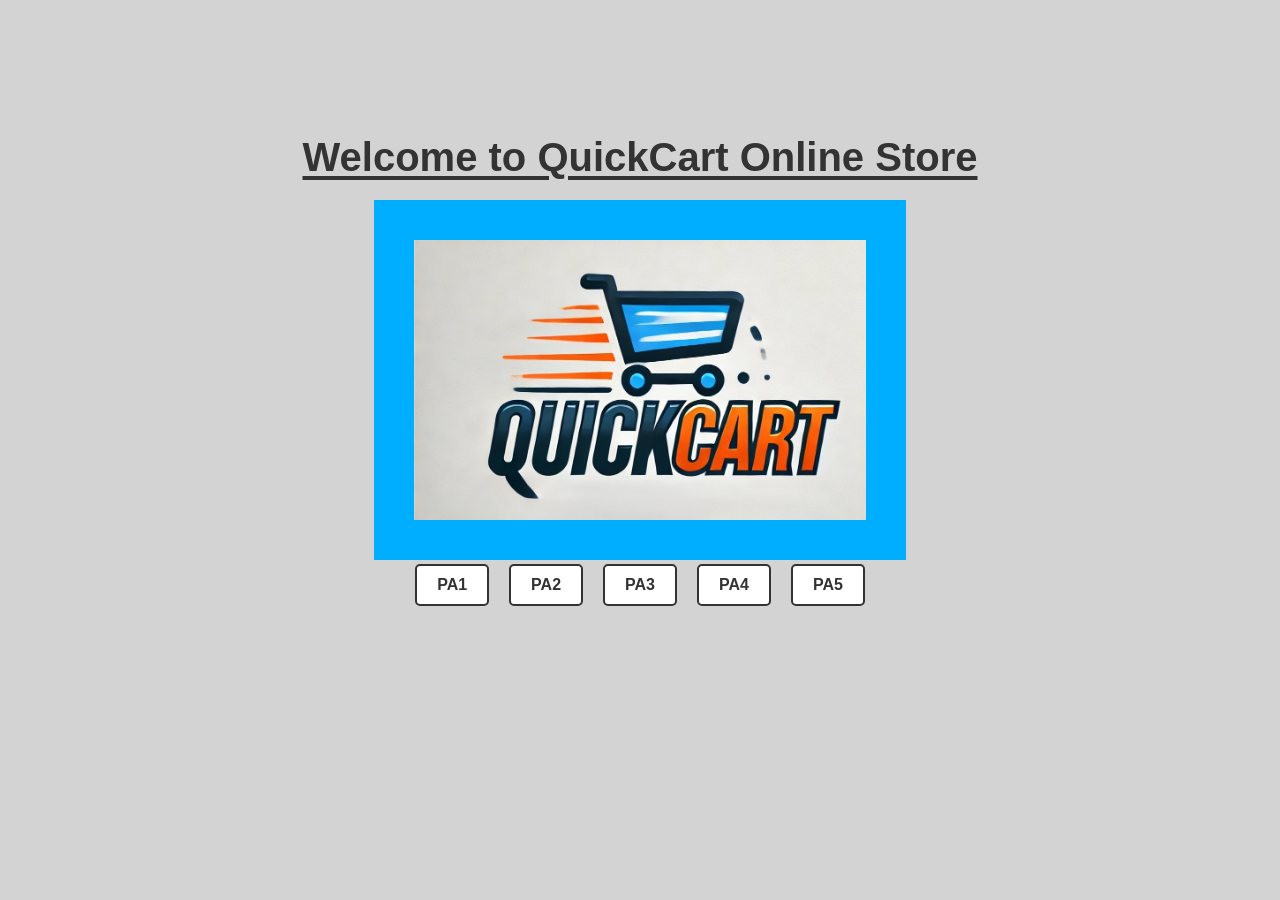
<file: index.html>
<!--Gift Mohuba 23545527-->
<!DOCTYPE html>
<html lang="en">
    <head>
        <meta charset="UTF-8">
        <meta name="viewport" content="width=device-width, initial-scale=1.0">
        <title>E-commerce website</title>
        <!-- Link for the css will be added here -->
         <style>
            body {
                background-color: lightgray;
                font-family: Arial, sans-serif;
                align-items: center;
                text-align: center;
            }
            .OutBox {
                padding-top: 100px;
                text-align: center;
            }
            h1 {
                margin-bottom: 20px;
                color: #333;
                font-weight: bold;
                font-size: 40px;
                text-decoration: underline;
                text-underline-offset: 5px;
            }
            .buttons {
                display: flex;
                justify-content: center;
                gap: 20px;
           }
           .button {
                display: inline-block;
                padding: 10px 20px;
                border: 2px solid #333;
                text-decoration: none;
                color: #333;
                font-weight: bold;
                border-radius: 5px;
                background-color: white;
                transition: background-color 0.3s ease, color 0.3s ease;
            }
            .button:hover {
                background-color: #333;
                color: white;
            }
            .logo {
                height: 280px;
                border-color: rgb(0, 174, 255);
                border-width: 40px;
                border-style: solid;
            }
         </style>
    </head>
    <body>
        <div class="OutBox">
            <h1>Welcome to QuickCart Online Store</h1>
            <!-- Logo will be added here -->
             <img class="logo" src="COS_216/PA1/img/logo.jpg" alt="logo">
             <div class="buttons"> 
                <a href="COS_216/PA1/index.html" class="button">PA1</a>
                <a href="COS_216/PA2/produsts.html" class="button">PA2</a>
                <a href="COS_216/PA3/products.php" class="button">PA3</a>
                <a href="COS_216/PA4/products.php" class="button">PA4</a>
                <a href="under_construction.html" class="button">PA5</a>
             </div>  
        </div>
    </body>
</html>
</file>
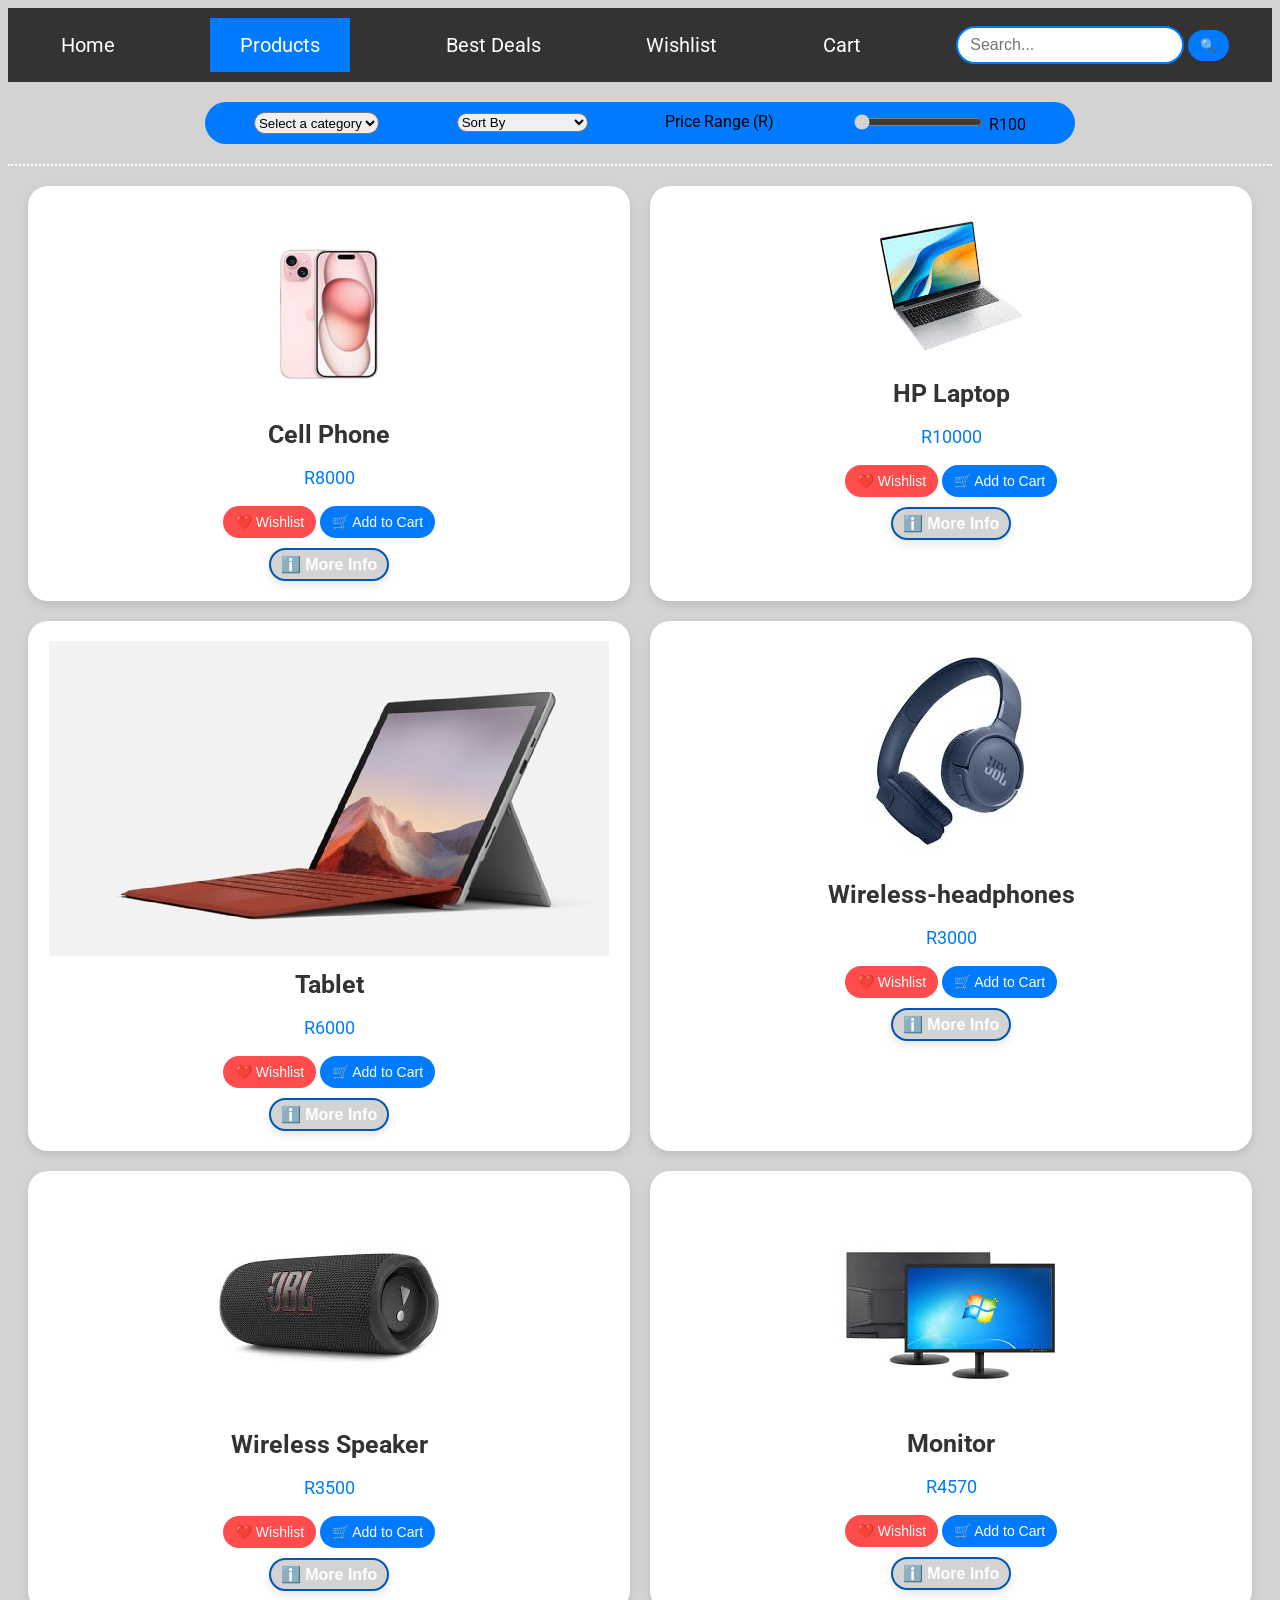
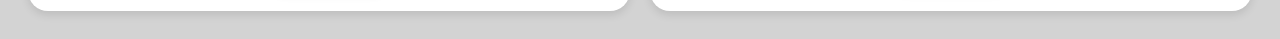
<file: COS_216/PA1/index.html>
<!-- Gift Mohuba 23545527-->
<!DOCTYPE html>
<html lang="en">
    <head>
        <meta charset="UTF-8">
        <meta name="viewport" content="width=device-width, initial-scale1">
        <title>Products</title>
        <link rel="stylesheet" type="text/css" href="../PA1/css/main.css">
        <link rel="stylesheet" type="text/css" href="../PA1/css/products.css">
    </head>
    <body>

        <div class="top_box">
            <a href="../../index.html">Home</a>
            <a href="index.html" class="active" >Products</a>
            <a href="deals.html" >Best Deals</a>
            <a href="wishlist.html" >Wishlist</a>
            <a href="cart.html" >Cart</a>

            <div class="search">
              <form action="/action_page.php">
                <input type="text" placeholder="Search..." name="search">
                <button type="submit" disabled>
                    🔍
                </button>
              </form>
            </div>

        </div>

        <div class="filters">
         
            <div class="filter-group">
              <select id="category" class="filter-select">
                <option value="">Select a category</option>
                <option value="electronics">Electronics</option>
                <option value="clothing">Clothing</option>
                <option value="home">Home & Living</option>
              </select>

              <div class="sort-group">
                <select id="sort-options" name="sort" class="sort-select">
                    <option value="">Sort By</option>
                    <option value="newest">Newest Arrivals</option>
                    <option value="price-asc">Price: Low to High</option>
                    <option value="price-desc">Price: High to Low</option>
                </select>
              </div>

              <label class="filter-label">Price Range (R)</label>
              <div >
                  <input type="range" min="100" max="200000" value="100" name="price" class="filter-range" id="price-slider">
                  <span id="price-tooltip" class="price-tooltip">R100</span>
              </div>

            </div>

        </div>

        <div class="products">

          <div class="product-holder">
            <img class="product-image" src="./img/phone.jpg" alt="Product 1">
            <h3>Cell Phone</h3>
            <p>R8000</p>
            <div class="product-actions">
              <button class="wishlist-btn">❤️ Wishlist</button>
              <button class="cart-btn">🛒 Add to Cart</button>
            </div>
            <button class="info-btn" onclick="location.href='view.html'">ℹ️ More Info</button>
          </div>

          <div class="product-holder">
            <img src="./img/hpLaptop.jpeg" alt="Product 2">
            <h3>HP Laptop</h3>
            <p>R10000</p>
            <div class="product-actions">
              <button class="wishlist-btn">❤️ Wishlist</button>
              <button class="cart-btn">🛒 Add to Cart</button>
            </div>
            <button class="info-btn" onclick="location.href='view.html'">ℹ️ More Info</button>
          </div>
          
          <div class="product-holder">
            <img src="./img/tabblet1.jpg" alt="Product 3">
            <h3>Tablet</h3>
            <p>R6000</p>
            <div class="product-actions">
              <button class="wishlist-btn">❤️ Wishlist</button>
              <button class="cart-btn">🛒 Add to Cart</button>
            </div>
            <button class="info-btn" onclick="location.href='view.html'">ℹ️ More Info</button>
          </div>

          <div class="product-holder">
            <img src="./img/Wireless-headphones.jpeg" alt="Product 4">
            <h3>Wireless-headphones</h3>
            <p>R3000</p>
            <div class="product-actions">
              <button class="wishlist-btn">❤️ Wishlist</button>
              <button class="cart-btn">🛒 Add to Cart</button>
            </div>
            <button class="info-btn" onclick="location.href='view.html'">ℹ️ More Info</button>
          </div>

          <div class="product-holder">
            <img src="./img/speaker.jpeg" alt="Product 1">
            <h3>Wireless Speaker</h3>
            <p>R3500</p>
            <div class="product-actions">
              <button class="wishlist-btn">❤️ Wishlist</button>
              <button class="cart-btn">🛒 Add to Cart</button>
            </div>
            <button class="info-btn" onclick="location.href='view.html'">ℹ️ More Info</button>
          </div>

          <div class="product-holder">
            <img src="./img/monitor.jpeg" alt="Product 1">
            <h3>Monitor</h3>
            <p>R4570</p>
            <div class="product-actions">
              <button class="wishlist-btn">❤️ Wishlist</button>
              <button class="cart-btn">🛒 Add to Cart</button>
            </div>
            <button class="info-btn" onclick="location.href='view.html'">ℹ️ More Info</button>
          </div>

        </div>
    </body>
</html>
</file>
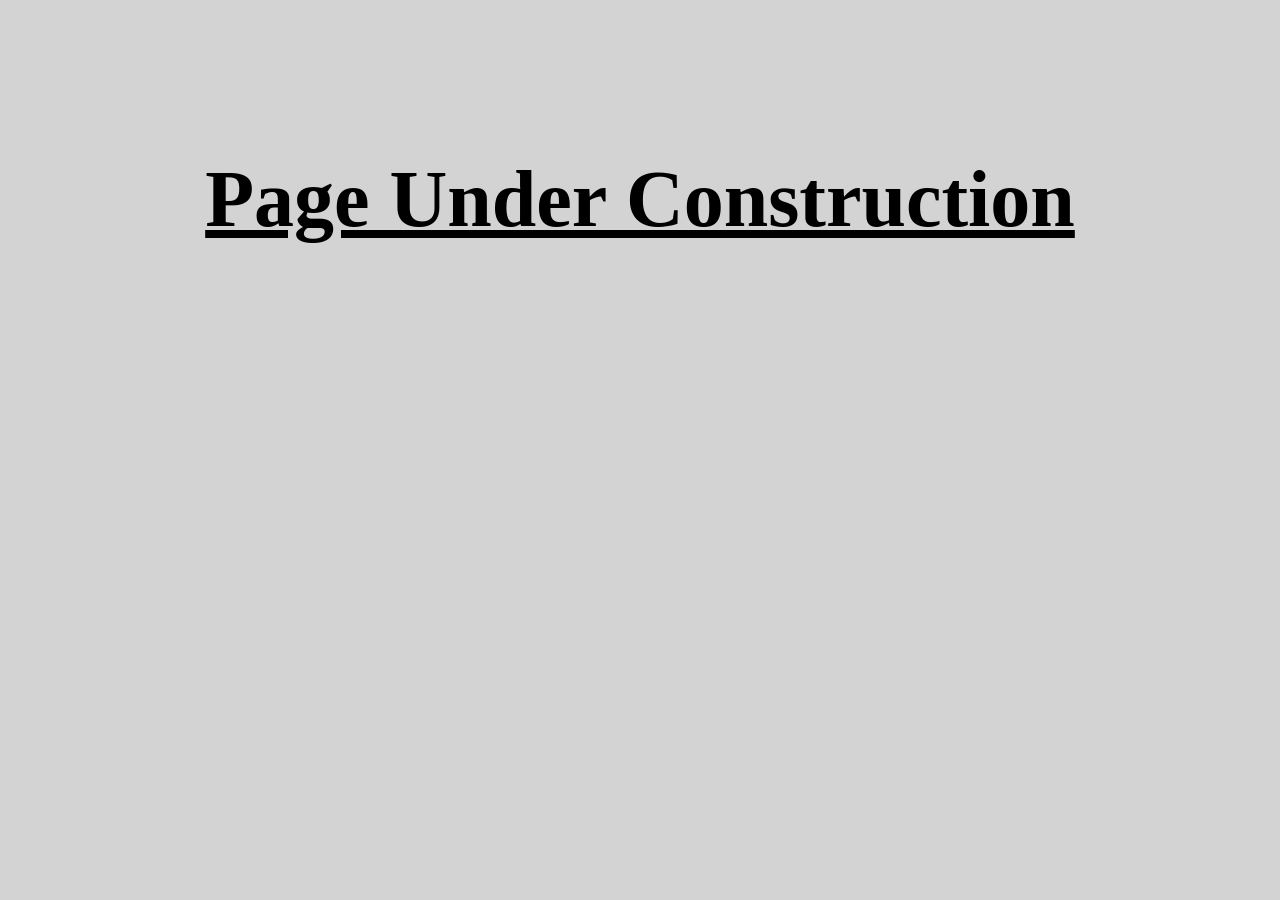
<file: under_construction.html>
<!-- Gift Mohuba 23545527-->
<!DOCTYPE html>
<html lang="en">
    <head>
        <meta charset="UTF-8">
        <meta name="viewport" content="width=device-width, initial-scale1">
        <title>under_construction</title>
        <style>
            body {
                background-color: lightgray;
            }
            .word {
                font-size: 80px;
                position: relative;
                text-align: center;
                padding-top: 100px;
                padding-bottom: 100px;
                text-decoration: underline;
            }
        </style>
    </head>
    <body>
        <h1 class="word">Page Under Construction</h1>
    </body>
</html>
</file>
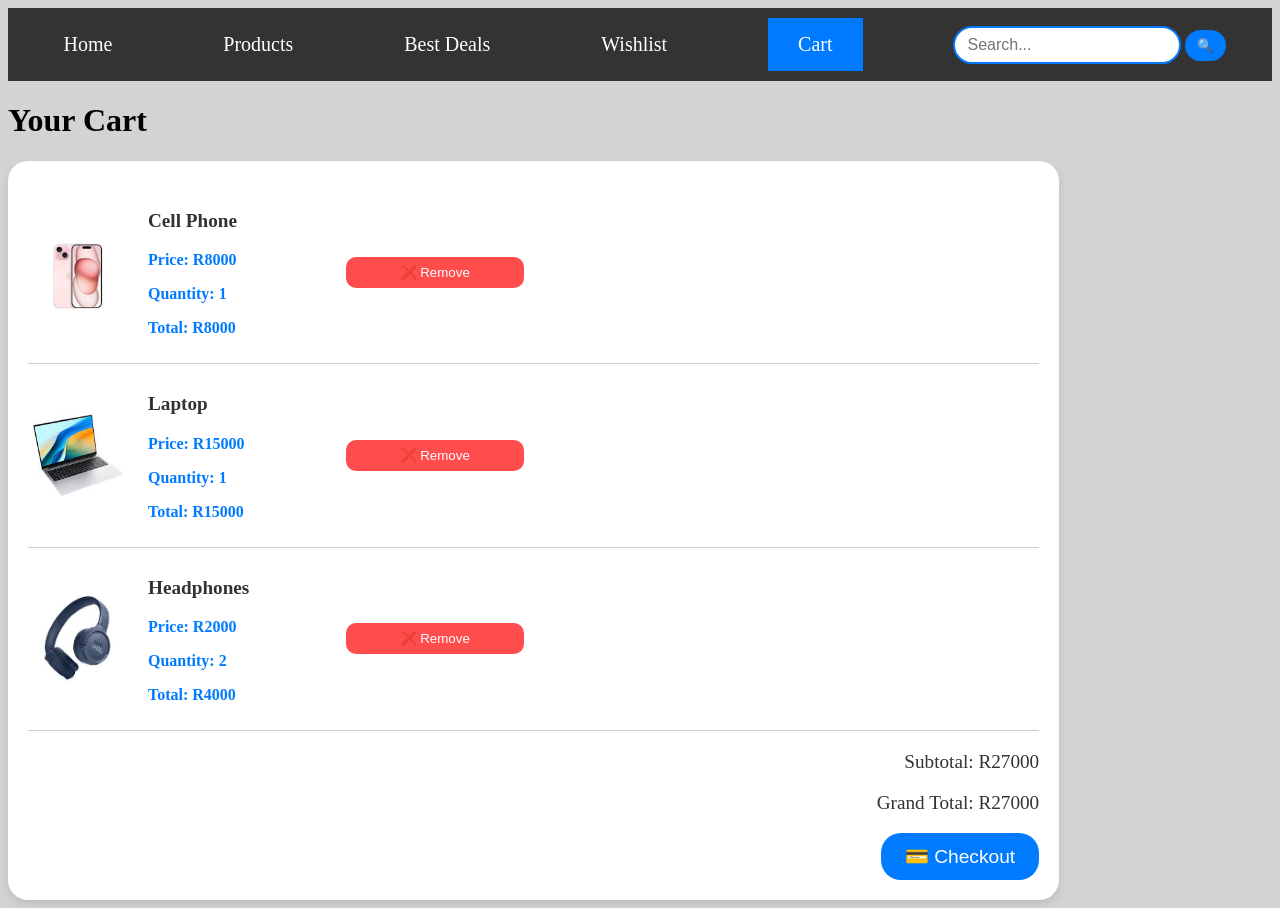
<file: COS_216/PA1/cart.html>
<!--Gift Mohuba 23545527-->
<!DOCTYPE html>
<html lang="en">
    <head>
        <meta charset="UTF-8">
        <meta name="viewport" content="width=device-width, initial-scale1.0">
        <title>Cart</title>
        <link rel="stylesheet" type="text/css" href="../PA1/css/main.css">
        <link rel="stylesheet" type="text/css" href="../PA1/css/cart.css">

    </head>

    <body>

        <div class="top_box">
            <a href="../../index.html">Home</a>
            <a href="index.html" >Products</a>
            <a href="deals.html" >Best Deals</a>
            <a href="wishlist.html" >Wishlist</a>
            <a href="cart.html" class="active" >Cart</a>

            <div class="search">
              <form action="/action_page.php">
                <input type="text" placeholder="Search..." name="search">
                <button type="submit" disabled>
                    🔍
                </button>
              </form>
            </div>

        </div>

        <h1>Your Cart</h1>
        
    <div class="cart-container">
        
        <div class="cart-item">
            <img src="./img/phone.jpg" alt="Phone">
            <div class="item-info">
                <h3>Cell Phone</h3>
                <p>Price: R8000</p>
                <p>Quantity: 1</p>
                <p>Total: R8000</p>
            </div>
            <button class="remove-btn">❌ Remove</button>
        </div>

        <div class="cart-item">
            <img src="./img/hpLaptop.jpeg" alt="Laptop">
            <div class="item-info">
                <h3>Laptop</h3>
                <p>Price: R15000</p>
                <p>Quantity: 1</p>
                <p>Total: R15000</p>
            </div>
            <button class="remove-btn">❌ Remove</button>
        </div>

        <div class="cart-item">
            <img src="./img/Wireless-headphones.jpeg" alt="Headphones">
            <div class="item-info">
                <h3>Headphones</h3>
                <p>Price: R2000</p>
                <p>Quantity: 2</p>
                <p>Total: R4000</p>
            </div>
            <button class="remove-btn">❌ Remove</button>
        </div>
        <div class="cart-summary">
            <p>Subtotal: R27000</p>
            <p>Grand Total: R27000</p>
            <button class="checkout-btn">💳 Checkout</button>
        </div>
    </div>
    
    </body>
</html>
</file>
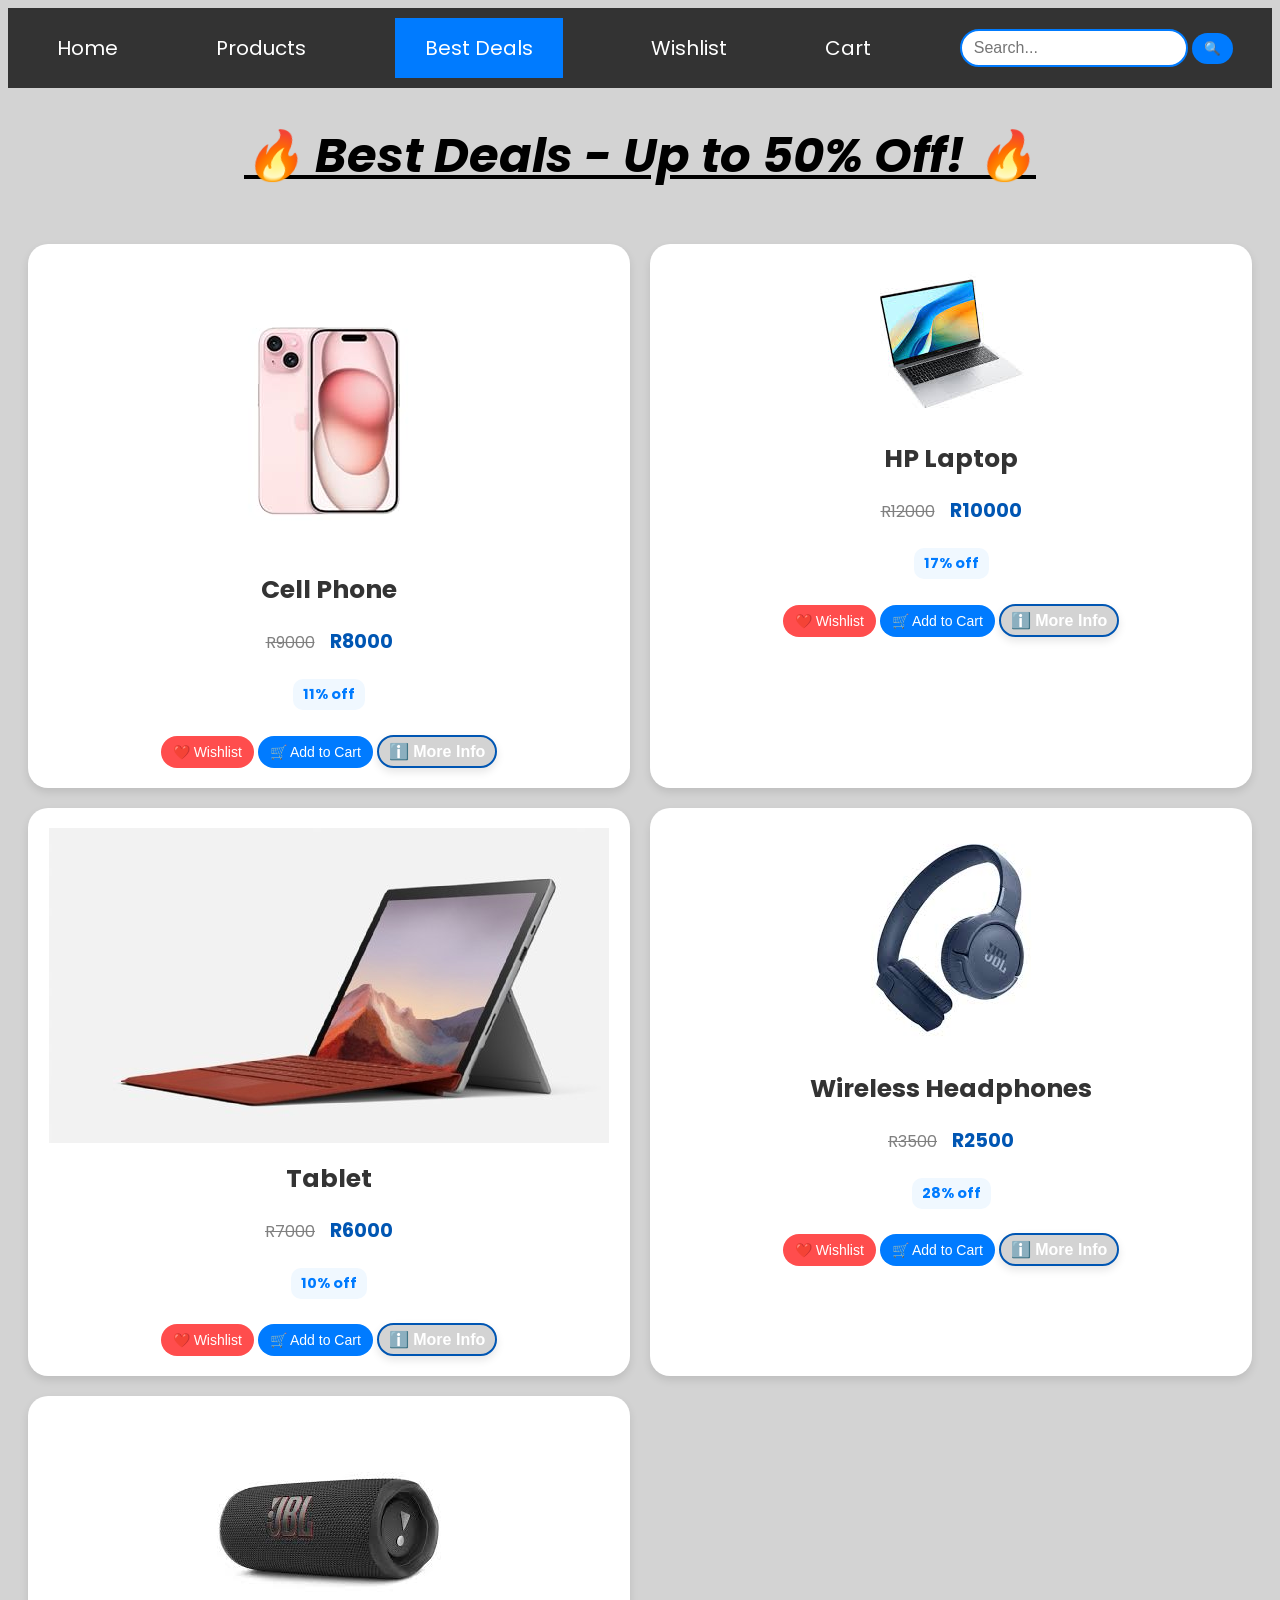
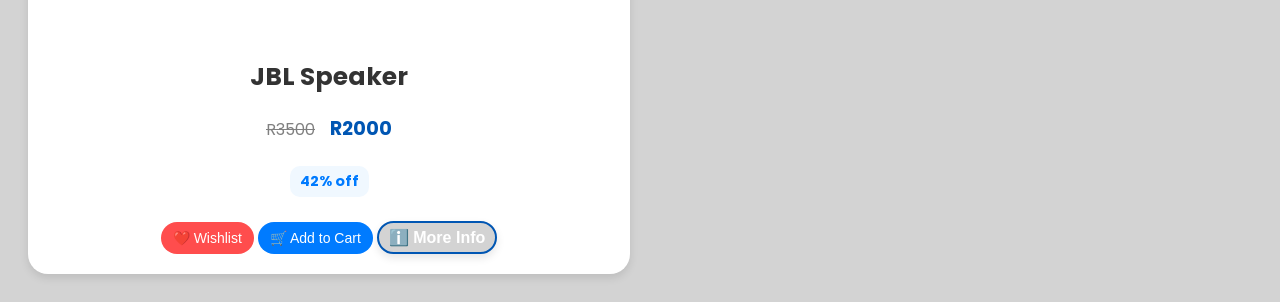
<file: COS_216/PA1/deals.html>
<!--Gift Mohuba 23545527-->
<!DOCTYPE html>
<html lang="en">
    <head>
        <meta charset="UTF-8">
        <meta name="viewport" content="width=device-width, initial-scale1.0">
        <title>deals</title>
        <link rel="stylesheet" type="text/css" href="../PA1/css/main.css">
        <link rel="stylesheet" type="text/css" href="../PA1/css/deals.css">

    </head>

    <body>

        <div class="top_box">
            <a href="../../index.html">Home</a>
            <a href="index.html" >Products</a>
            <a href="deals.html" class="active">Best Deals</a>
            <a href="wishlist.html" >Wishlist</a>
            <a href="cart.html" >Cart</a>

            <div class="search">
              <form action="/action_page.php">
                <input type="text" placeholder="Search..." name="search">
                <button type="submit" disabled>
                    🔍
                </button>
              </form>
            </div>

        </div>

        <div class="banner">
            <h1>🔥 Best Deals - Up to 50% Off! 🔥</h1>
        </div>

        <div class="products">
            <div class="product-holder">
                <img src="./img/phone.jpg" alt="Phone">
                <h3>Cell Phone</h3>
                <p><span class="initial-price">R9000</span> <span class="final-price">R8000</span></p>
                <p class="discount">11% off</p>
                <div class="product-actions">
                    <button class="wishlist-btn">❤️ Wishlist</button>
                    <button class="cart-btn">🛒 Add to Cart</button>
                    <button class="info-btn" onclick="location.href='view.html'">ℹ️ More Info</button>
                </div>
            </div>

            <div class="product-holder">
                <img src="./img/hpLaptop.jpeg" alt="HP Laptop">
                <h3>HP Laptop</h3>
                <p><span class="initial-price">R12000</span> <span class="final-price">R10000</span></p>
                <p class="discount">17% off</p>
                <div class="product-actions">
                    <button class="wishlist-btn">❤️ Wishlist</button>
                    <button class="cart-btn">🛒 Add to Cart</button>
                    <button class="info-btn" onclick="location.href='view.html'">ℹ️ More Info</button>
                </div>
            </div>
    
            <div class="product-holder">
                <img src="./img/tabblet1.jpg" alt="Tablet">
                <h3>Tablet</h3>
                <p><span class="initial-price">R7000</span> <span class="final-price">R6000</span></p>
                <p class="discount">10% off</p>
                <div class="product-actions">
                    <button class="wishlist-btn">❤️ Wishlist</button>
                    <button class="cart-btn">🛒 Add to Cart</button>
                    <button class="info-btn" onclick="location.href='view.html'">ℹ️ More Info</button>
                </div>
            </div>
    
            <div class="product-holder">
                <img src="./img/Wireless-headphones.jpeg" alt="Wireless Headphones">
                <h3>Wireless Headphones</h3>
                <p><span class="initial-price">R3500</span> <span class="final-price">R2500</span></p>
                <p class="discount">28% off</p>
                <div class="product-actions">
                    <button class="wishlist-btn">❤️ Wishlist</button>
                    <button class="cart-btn">🛒 Add to Cart</button>
                    <button class="info-btn" onclick="location.href='view.html'">ℹ️ More Info</button>
                </div>
            </div>
    
            <div class="product-holder">
                <img src="./img/speaker.jpeg" alt="Wireless Speaker">
                <h3>JBL Speaker</h3>
                <p><span class="initial-price">R3500</span> <span class="final-price">R2000</span></p>
                <p class="discount">42% off</p>
                <div class="product-actions">
                    <button class="wishlist-btn">❤️ Wishlist</button>
                    <button class="cart-btn">🛒 Add to Cart</button>
                    <button class="info-btn" onclick="location.href='view.html'">ℹ️ More Info</button>
                </div>
            </div>

        </div>

    </body>
</html>
</file>
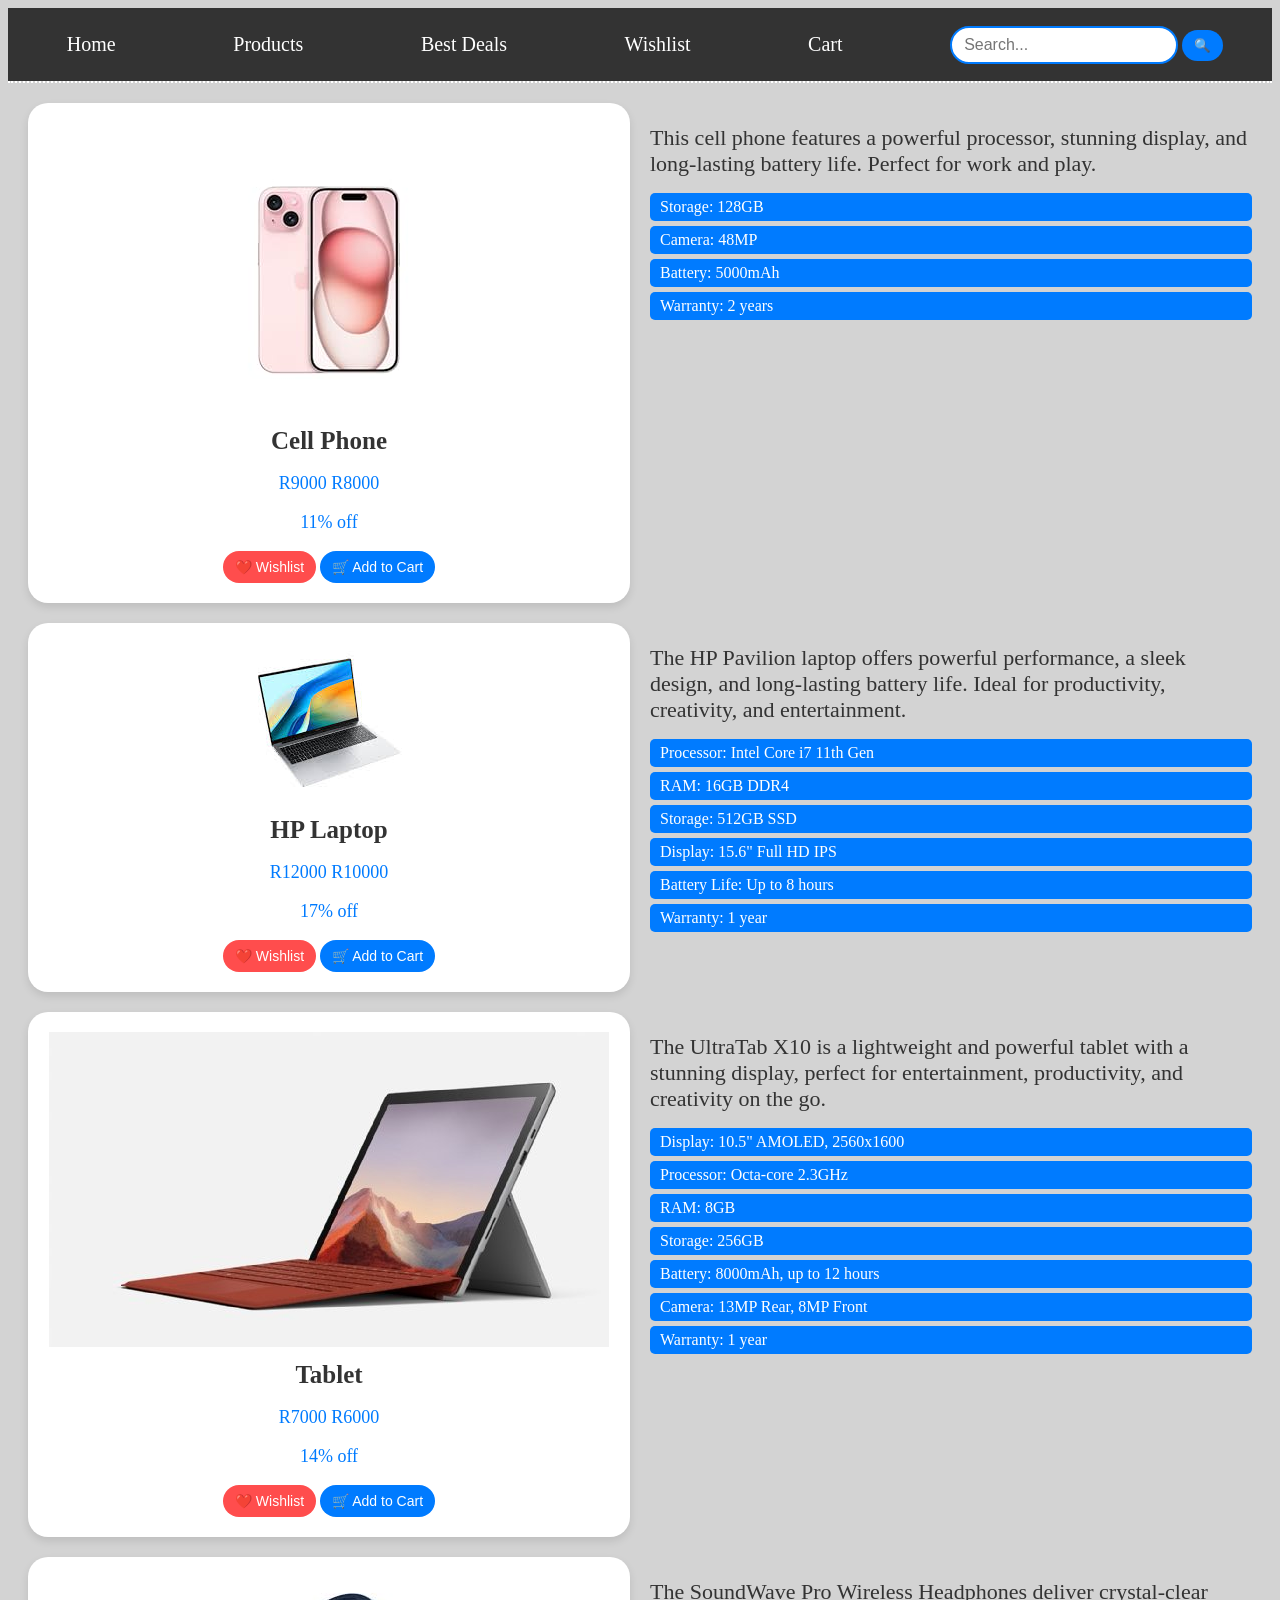
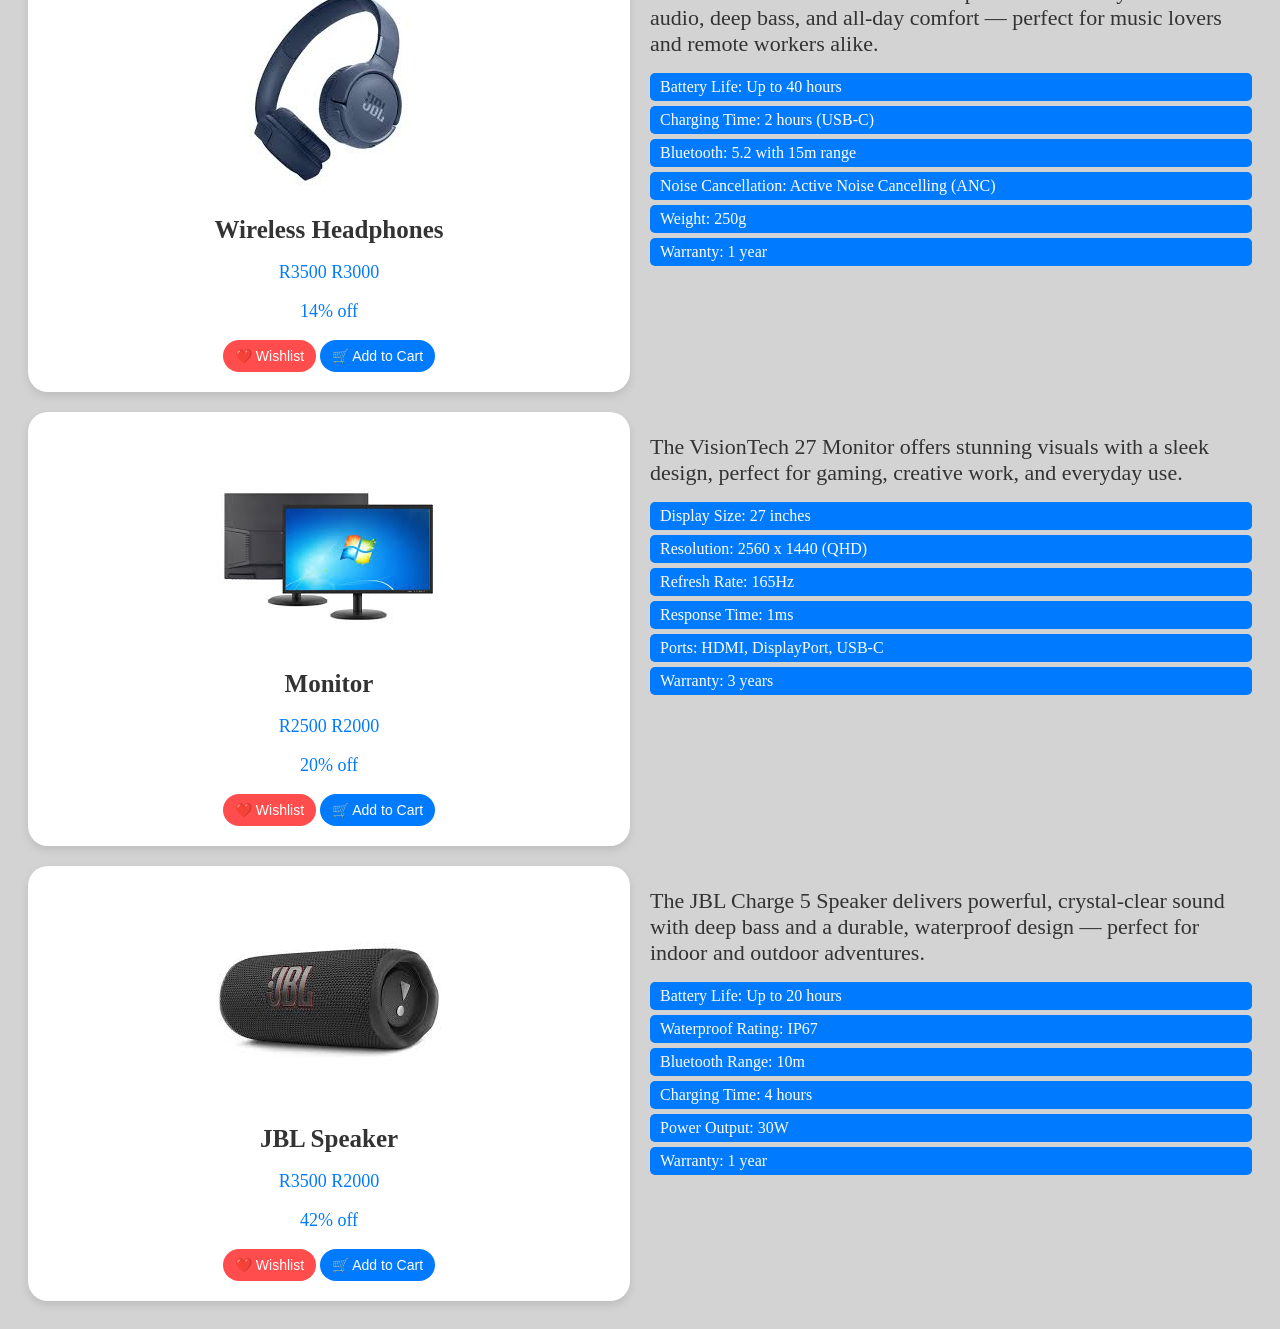
<file: COS_216/PA1/view.html>
<!DOCTYPE html>
<html lang="en">
    <head>
        <meta charset="UTF-8">
        <meta name="viewport" content="width=device-width, initial-scale1.0">
        <title>View</title>
        <link rel="stylesheet" type="text/css" href="../PA1/css/main.css">
        <link rel="stylesheet" type="text/css" href="../PA1/css/view.css">

    </head>

    <body>

        <div class="top_box">
            <a href="../../index.html">Home</a>
            <a href="index.html" >Products</a>
            <a href="deals.html" >Best Deals</a>
            <a href="wishlist.html" >Wishlist</a>
            <a href="cart.html" >Cart</a>

            <div class="search">
              <form action="/action_page.php">
                <input type="text" placeholder="Search..." name="search">
                <button type="submit" disabled>
                    🔍
                </button>
              </form>
            </div>

        </div>

        <div class="products">
            <div class="product-holder">
                <img src="./img/phone.jpg" alt="Phone">
                <h3>Cell Phone</h3>
                <p><span class="initial-price">R9000</span> <span class="final-price">R8000</span></p>
                <p class="discount">11% off</p>
                <div class="product-actions">
                    <button class="wishlist-btn">❤️ Wishlist</button>
                    <button class="cart-btn">🛒 Add to Cart</button>
                </div>
                
            </div>

            <div class="product-info">
                <p class="description">This cell phone features a powerful processor, stunning display, and long-lasting battery life. Perfect for work and play.</p>
                <ul class="extra-details">
                    <li>Storage: 128GB</li>
                    <li>Camera: 48MP</li>
                    <li>Battery: 5000mAh</li>
                    <li>Warranty: 2 years</li>
                </ul>
            </div>

            <div class="product-holder">
                <img src="./img/hpLaptop.jpeg" alt="HP Laptop">
                <h3>HP Laptop</h3>
                <p><span class="initial-price">R12000</span> <span class="final-price">R10000</span></p>
                <p class="discount">17% off</p>
                <div class="product-actions">
                    <button class="wishlist-btn">❤️ Wishlist</button>
                    <button class="cart-btn">🛒 Add to Cart</button>
                </div>
            </div>

            <div class="product-info">
                <p class="description">The HP Pavilion laptop offers powerful performance, a sleek design, and long-lasting battery life. Ideal for productivity, creativity, and entertainment.</p>
                <ul class="extra-details">
                    <li>Processor: Intel Core i7 11th Gen</li>
                    <li>RAM: 16GB DDR4</li>
                    <li>Storage: 512GB SSD</li>
                    <li>Display: 15.6" Full HD IPS</li>
                    <li>Battery Life: Up to 8 hours</li>
                    <li>Warranty: 1 year</li>
                </ul>
            </div>
            
    
            <div class="product-holder">
                <img src="./img/tabblet1.jpg" alt="Tablet">
                <h3>Tablet</h3>
                <p><span class="initial-price">R7000</span> <span class="final-price">R6000</span></p>
                <p class="discount">14% off</p>
                <div class="product-actions">
                    <button class="wishlist-btn">❤️ Wishlist</button>
                    <button class="cart-btn">🛒 Add to Cart</button>
                </div>
            </div>

            <div class="product-info">
                <p class="description">The UltraTab X10 is a lightweight and powerful tablet with a stunning display, perfect for entertainment, productivity, and creativity on the go.</p>
                <ul class="extra-details">
                    <li>Display: 10.5" AMOLED, 2560x1600</li>
                    <li>Processor: Octa-core 2.3GHz</li>
                    <li>RAM: 8GB</li>
                    <li>Storage: 256GB</li>
                    <li>Battery: 8000mAh, up to 12 hours</li>
                    <li>Camera: 13MP Rear, 8MP Front</li>
                    <li>Warranty: 1 year</li>
                </ul>
            </div>
            
    
            <div class="product-holder">
                <img src="./img/Wireless-headphones.jpeg" alt="Wireless Headphones">
                <h3>Wireless Headphones</h3>
                <p><span class="initial-price">R3500</span> <span class="final-price">R3000</span></p>
                <p class="discount">14% off</p>
                <div class="product-actions">
                    <button class="wishlist-btn">❤️ Wishlist</button>
                    <button class="cart-btn">🛒 Add to Cart</button>
                </div>
            </div>

            <div class="product-info">
                <p class="description">The SoundWave Pro Wireless Headphones deliver crystal-clear audio, deep bass, and all-day comfort — perfect for music lovers and remote workers alike.</p>
                <ul class="extra-details">
                    <li>Battery Life: Up to 40 hours</li>
                    <li>Charging Time: 2 hours (USB-C)</li>
                    <li>Bluetooth: 5.2 with 15m range</li>
                    <li>Noise Cancellation: Active Noise Cancelling (ANC)</li>
                    <li>Weight: 250g</li>
                    <li>Warranty: 1 year</li>
                </ul>
            </div>
            
            <div class="product-holder">
                <img src="./img/monitor.jpeg" alt="Monitor">
                <h3>Monitor</h3>
                <p><span class="initial-price">R2500</span> <span class="final-price">R2000</span></p>
                <p class="discount">20% off</p>
                <div class="product-actions">
                    <button class="wishlist-btn">❤️ Wishlist</button>
                    <button class="cart-btn">🛒 Add to Cart</button>
                </div>
            </div>

            <div class="product-info">
                <p class="description">The VisionTech 27 Monitor offers stunning visuals with a sleek design, perfect for gaming, creative work, and everyday use.</p>
                <ul class="extra-details">
                    <li>Display Size: 27 inches</li>
                    <li>Resolution: 2560 x 1440 (QHD)</li>
                    <li>Refresh Rate: 165Hz</li>
                    <li>Response Time: 1ms</li>
                    <li>Ports: HDMI, DisplayPort, USB-C</li>
                    <li>Warranty: 3 years</li>
                </ul>
            </div>            

            <div class="product-holder">
                <img src="./img/speaker.jpeg" alt="JBL Speaker">
                <h3>JBL Speaker</h3>
                <p><span class="initial-price">R3500</span> <span class="final-price">R2000</span></p>
                <p class="discount">42% off</p>
                <div class="product-actions">
                    <button class="wishlist-btn">❤️ Wishlist</button>
                    <button class="cart-btn">🛒 Add to Cart</button>
                </div>
            </div>

            <div class="product-info">
                <p class="description">The JBL Charge 5 Speaker delivers powerful, crystal-clear sound with deep bass and a durable, waterproof design — perfect for indoor and outdoor adventures.</p>
                <ul class="extra-details">
                    <li>Battery Life: Up to 20 hours</li>
                    <li>Waterproof Rating: IP67</li>
                    <li>Bluetooth Range: 10m</li>
                    <li>Charging Time: 4 hours</li>
                    <li>Power Output: 30W</li>
                    <li>Warranty: 1 year</li>
                </ul>
            </div>
            
        </div>
    </body>
</html>
</file>
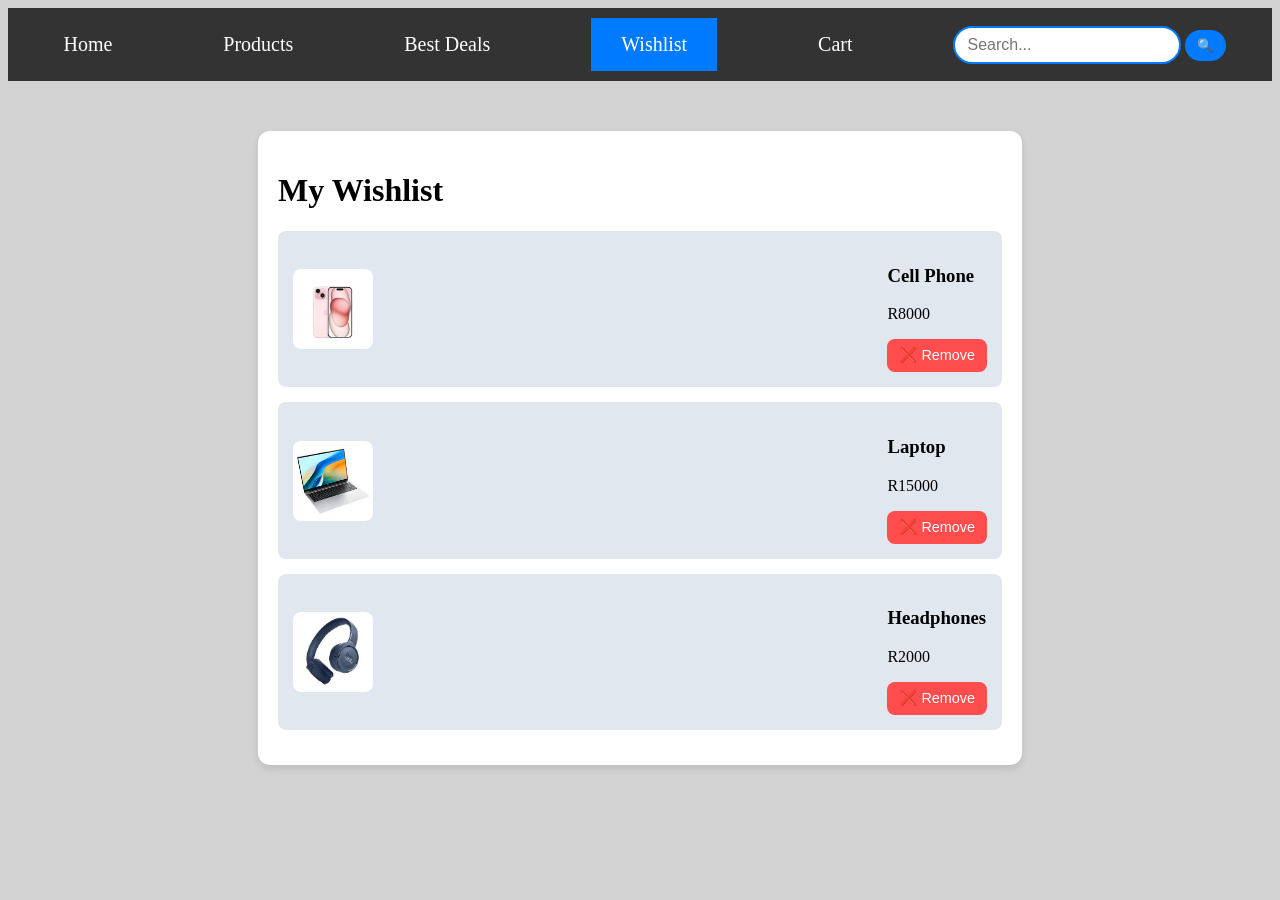
<file: COS_216/PA1/wishlist.html>
<!--Gift Mohuba 23545527-->
<!DOCTYPE html>
<html lang="en">
    <head>
        <meta charset="UTF-8">
        <meta name="viewport" content="width=device-width, initial-scale1.0">
        <title>wishlist</title>
        <link rel="stylesheet" type="text/css" href="../PA1/css/main.css">
        <link rel="stylesheet" type="text/css" href="../PA1/css/wishlist.css">

    </head>

    <body>

        <div class="top_box">
            <a href="../../index.html">Home</a>
            <a href="index.html" >Products</a>
            <a href="deals.html" >Best Deals</a>
            <a href="wishlist.html" class="active" >Wishlist</a>
            <a href="cart.html" >Cart</a>

            <div class="search">
              <form action="/action_page.php">
                <input type="text" placeholder="Search..." name="search">
                <button type="submit" disabled>
                    🔍
                </button>
              </form>
            </div>

        </div>

        <div class="wishlist-container">
            <h1>My Wishlist</h1>
            <div class="wishlist-item">
                <img src="./img/phone.jpg" alt="Phone">
                <div class="wishlist-info">
                    <h3>Cell Phone</h3>
                    <p class="price">R8000</p>
                    <button class="remove-btn">❌ Remove</button>
                </div>
            </div>
            <div class="wishlist-item">
                <img src="./img/hpLaptop.jpeg" alt="Laptop">
                <div class="wishlist-info">
                    <h3>Laptop</h3>
                    <p class="price">R15000</p>
                    <button class="remove-btn">❌ Remove</button>
                </div>
            </div>
            <div class="wishlist-item">
                <img src="./img/Wireless-headphones.jpeg" alt="Headphones">
                <div class="wishlist-info">
                    <h3>Headphones</h3>
                    <p class="price">R2000</p>
                    <button class="remove-btn">❌ Remove</button>
                </div>
            </div>
        </div>
    
    </body>
</html>
</file>
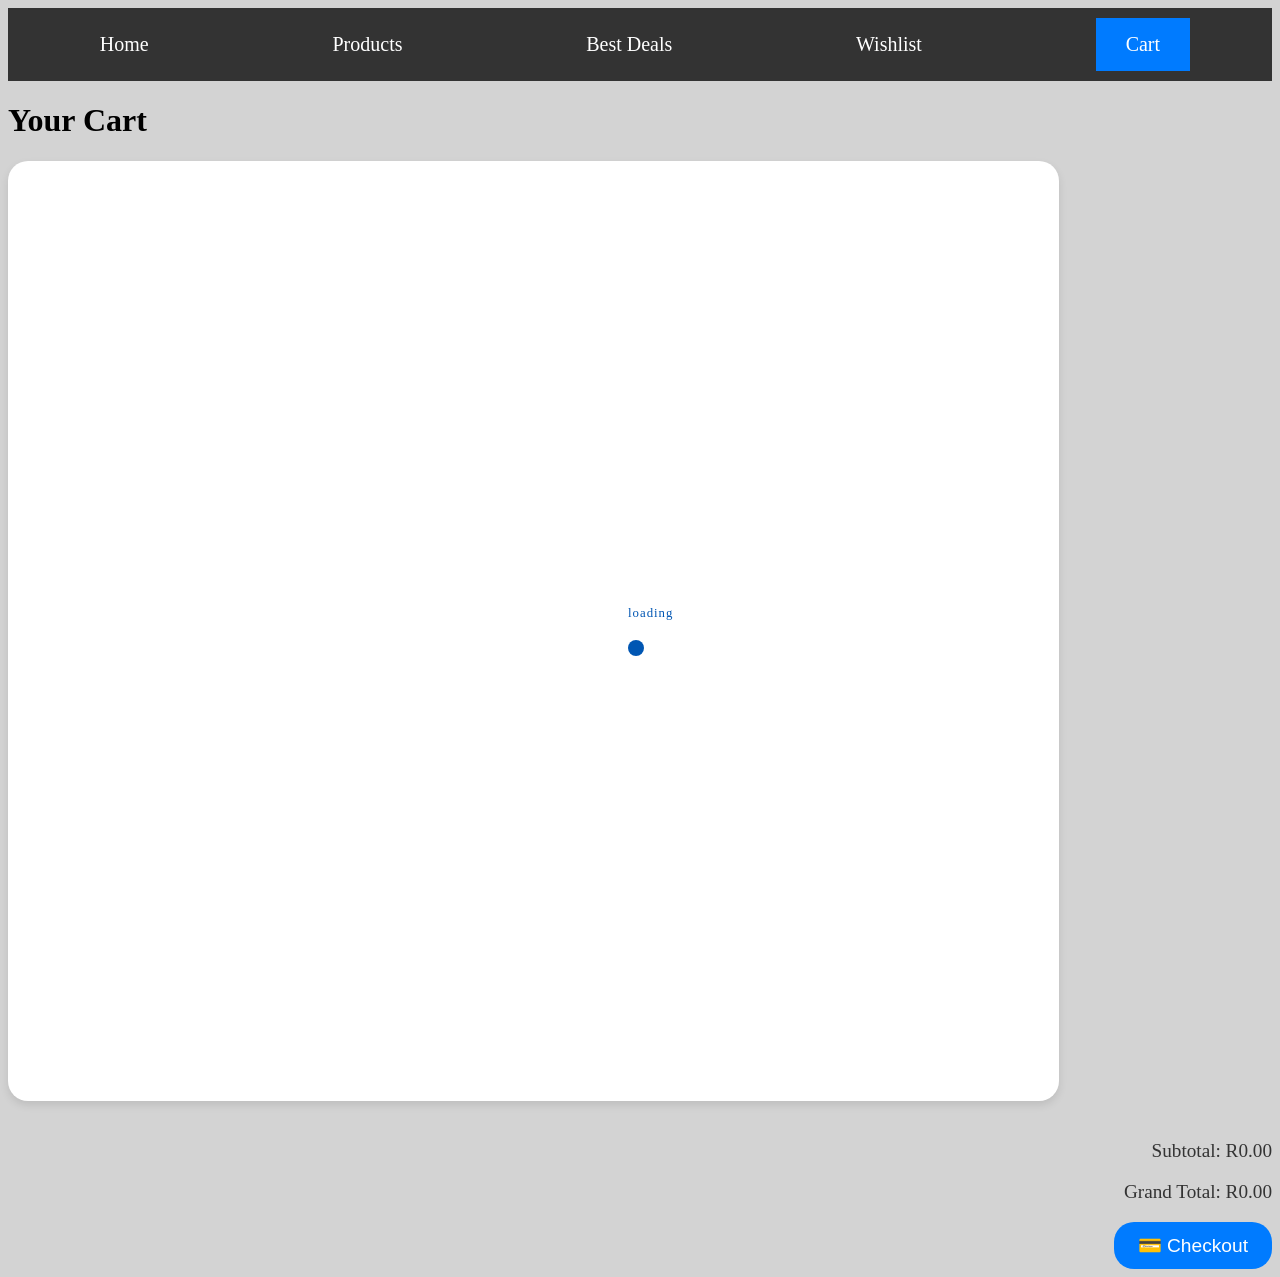
<file: COS_216/PA2/cart.html>
<!--Gift Mohuba 23545527-->
<!DOCTYPE html>
<html lang="en">
    <head>
        <meta charset="UTF-8">
        <meta name="viewport" content="width=device-width, initial-scale=1.0">
        <title>Cart</title>
        <link rel="stylesheet" type="text/css" href="../PA2/css/main.css">
        <link rel="stylesheet" type="text/css" href="../PA2/css/cart.css">
        <script src="../PA2/js/cart.js" defer></script>
    </head>

    <body>

        <div class="top_box">
            <a href="../../index.html">Home</a>
            <a href="produsts.html" >Products</a>
            <a href="deals.html" >Best Deals</a>
            <a href="wishlist.html" >Wishlist</a>
            <a href="cart.html" class="active" >Cart</a>

        </div>
       
        <h1>Your Cart</h1>

        
        
    <div class="cart-container">
        <div class="loader-container">
            <div class="loader">
              <span class="loader-text">loading</span>
              <span class="load"></span>
            </div>
        </div>
    </div>

    <div class="cart-summary">
        <p>Subtotal: R0.00</p>
        <p>Grand Total: R0.00</p>
        <button class="checkout-btn">💳 Checkout</button>
    </div>
    
    </body>
</html>
</file>
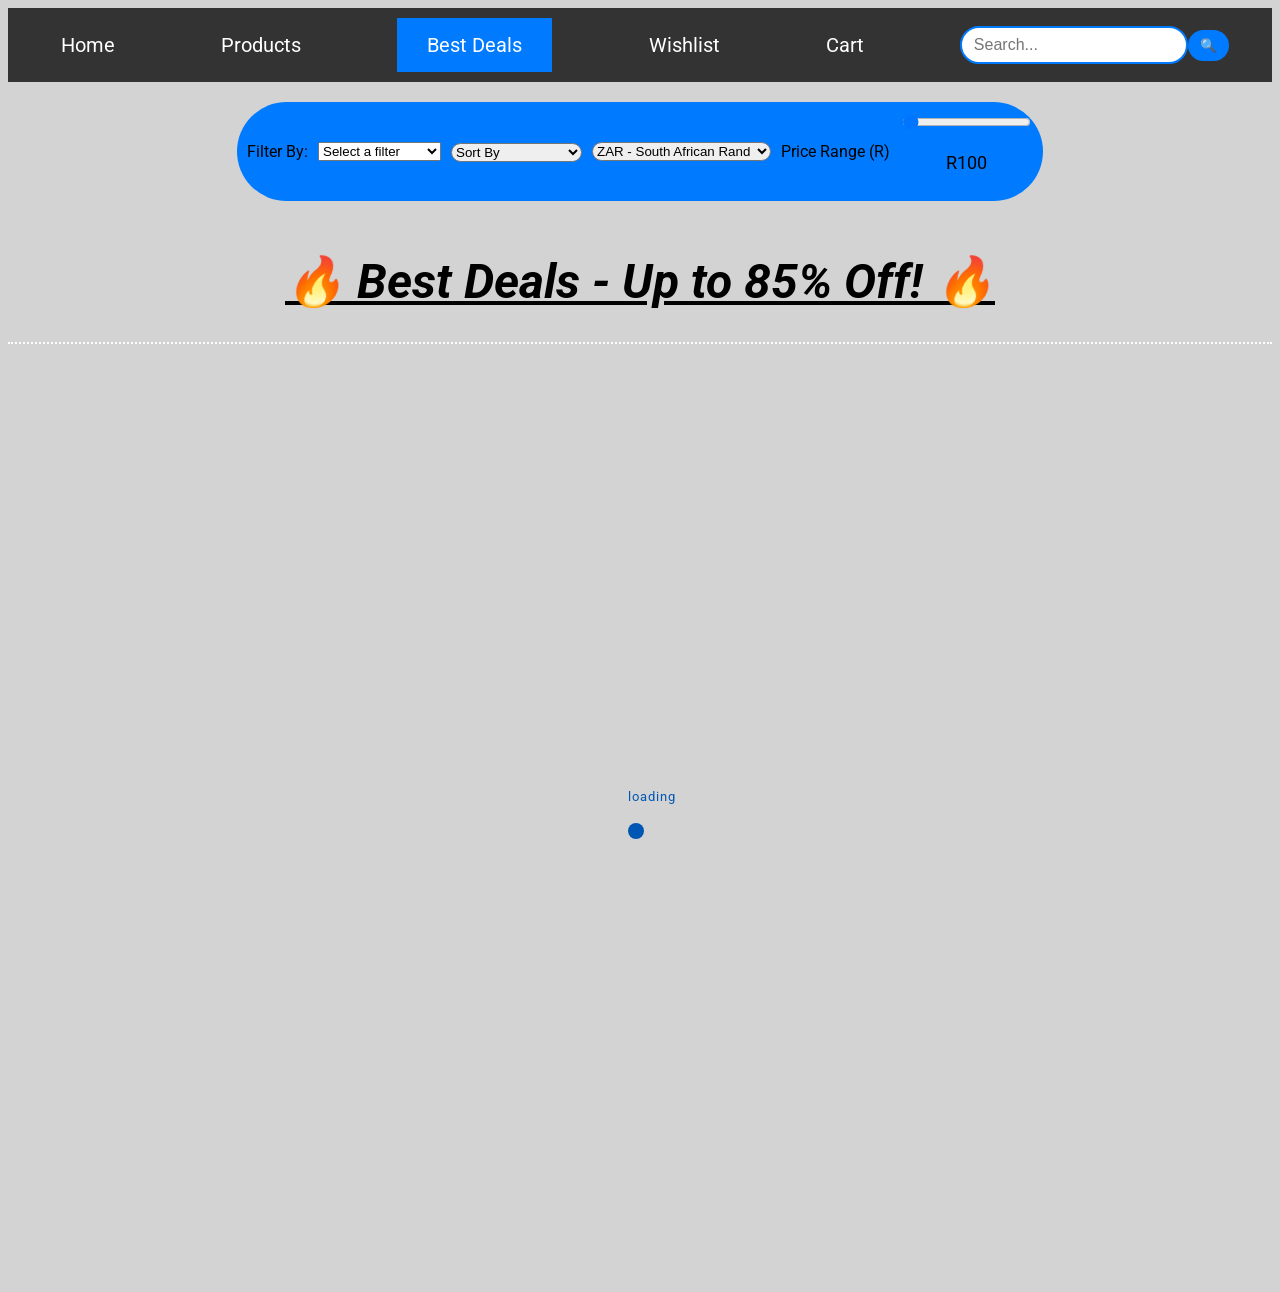
<file: COS_216/PA2/deals.html>
<!--Gift Mohuba 23545527-->
<!DOCTYPE html>
<html lang="en">
    <head>
        <meta charset="UTF-8">
        <meta name="viewport" content="width=device-width, initial-scale=1.0">
        <title>deals</title>
        <link rel="stylesheet" type="text/css" href="../PA2/css/main.css">
        <link rel="stylesheet" type="text/css" href="../PA2/css/deals.css">
        <link rel="stylesheet" type="text/css" href="../PA2/css/products.css">
        <script src="./js/deals.js" defer></script>
    </head>

    <body>

        <div class="top_box">
            <a href="../../index.html">Home</a>
            <a href="produsts.html" >Products</a>
            <a href="deals.html" class="active">Best Deals</a>
            <a href="wishlist.html" >Wishlist</a>
            <a href="cart.html" >Cart</a>

            <div class="search">
            
                <input type="text" id="myInput" placeholder="Search..."  onkeyup="search()" name="search">
                <button type="submit" onclick="search()">
                    🔍
                </button>
              
            </div>

        </div>

        <div class="filters">

            <div class="filter-group">

              <div class="filter-group">
                <label for="main-filter">Filter By:</label>
                <select id="main-filter" class="filter-select" onchange="updateSubFilter()">
                    <option value="">Select a filter</option>
                    <option value="category">Category</option>
                    <option value="country">Country of Origin</option>
                    <option value="brand">Brand</option>
                </select>

                <select id="sub-filter" class="filter-select" onchange="filterProducts()" style="display: none;"></select>
              </div>

              <div class="sort-group">
                <select id="sort-options"  class="sort-select" onchange="sortProducts()">
                    <option value="">Sort By</option>
                    <option value="newest">Newest Arrivals</option>
                    <option value="price-asc">Price: Low to High</option>
                    <option value="price-desc">Price: High to Low</option>
                    <option value="percentage-asc">%: Low to High</option>
                    <option value="percentage-desc">%: High to Low</option>
                </select>
              </div>

              <div class="currency-filter">
                <select id="currency" onchange="getCurrency()">
                    <option value="">Select a currency</option>
                    <option value="AUD">AUD - Australian Dollar</option>
                    <option value="BGN">BGN - Bulgarian Lev</option>
                    <option value="BRL">BRL - Brazilian Real</option>
                    <option value="CAD">CAD - Canadian Dollar</option>
                    <option value="CHF">CHF - Swiss Franc</option>
                    <option value="CNY">CNY - Chinese Yuan</option>
                    <option value="CZK">CZK - Czech Koruna</option>
                    <option value="DKK">DKK - Danish Krone</option>
                    <option value="EUR">EUR - Euro</option>
                    <option value="GBP">GBP - British Pound</option>
                    <option value="HKD">HKD - Hong Kong Dollar</option>
                    <option value="HRK">HRK - Croatian Kuna</option>
                    <option value="HUF">HUF - Hungarian Forint</option>
                    <option value="IDR">IDR - Indonesian Rupiah</option>
                    <option value="ILS">ILS - Israeli Shekel</option>
                    <option value="INR">INR - Indian Rupee</option>
                    <option value="ISK">ISK - Icelandic Krona</option>
                    <option value="JPY">JPY - Japanese Yen</option>
                    <option value="KRW">KRW - South Korean Won</option>
                    <option value="MXN">MXN - Mexican Peso</option>
                    <option value="MYR">MYR - Malaysian Ringgit</option>
                    <option value="NOK">NOK - Norwegian Krone</option>
                    <option value="NZD">NZD - New Zealand Dollar</option>
                    <option value="PHP">PHP - Philippine Peso</option>
                    <option value="PLN">PLN - Polish Zloty</option>
                    <option value="RON">RON - Romanian Leu</option>
                    <option value="RUB">RUB - Russian Ruble</option>
                    <option value="SEK">SEK - Swedish Krona</option>
                    <option value="SGD">SGD - Singapore Dollar</option>
                    <option value="THB">THB - Thai Baht</option>
                    <option value="TRY">TRY - Turkish Lira</option>
                    <option value="USD">USD - US Dollar</option>
                    <option value="ZAR" selected>ZAR - South African Rand</option> 
                </select>
              </div>
            

              <label class="filter-label">Price Range (R)</label>
              <div>
                  <input type="range" min="1" max="20000" value="100" id="price-slider" onchange="slider()">
                  <p style="color: black;">R<span id="price">100</span></p>
              </div>
            </div>

            
        </div>

        <div class="banner">
            <h1>🔥 Best Deals - Up to 85% Off! 🔥</h1>
        </div>


        <div class="products">

            <div class="loader-container">
                <div class="loader">
                  <span class="loader-text">loading</span>
                  <span class="load"></span>
                </div>
            </div>

            <div class="product-holder">
                
            </div>

            
        </div>

    </body>
</html>
</file>
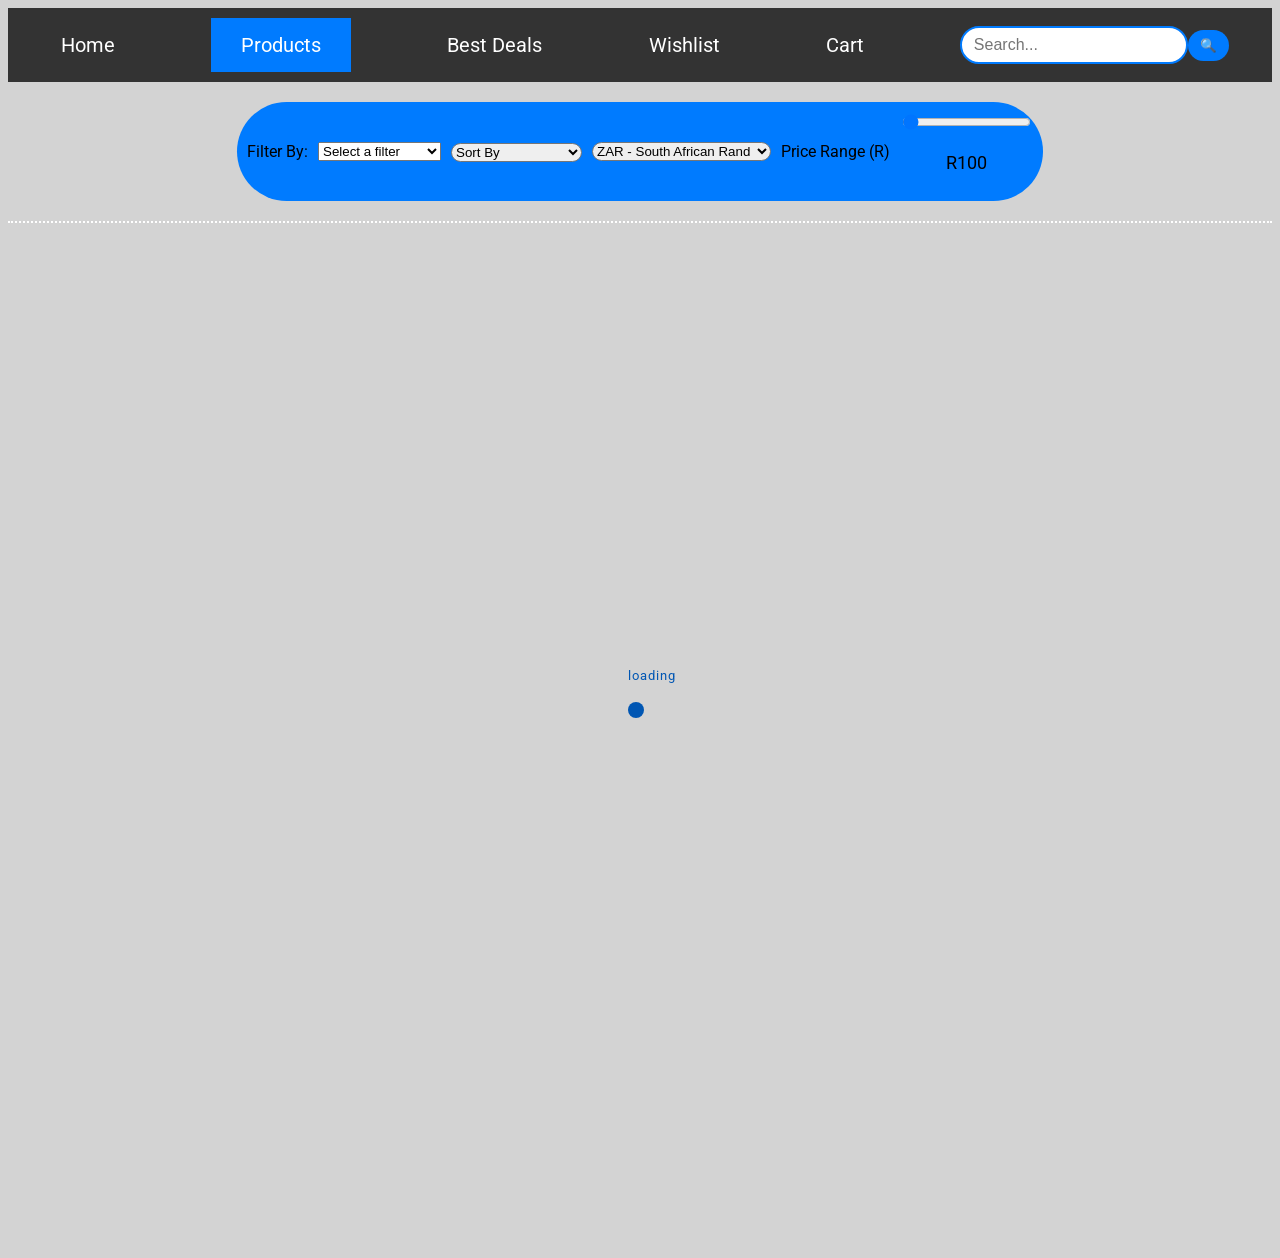
<file: COS_216/PA2/produsts.html>
<!-- Gift Mohuba u23545527 -->
<!DOCTYPE html>
<html lang="en">
    <head>
        <meta charset="UTF-8">
        <meta name="viewport" content="width=device-width, initial-scale=1.0">
        <title>Products</title>
        <link rel="stylesheet" type="text/css" href="../PA2/css/main.css">
        <link rel="stylesheet" type="text/css" href="../PA2/css/products.css">
        <script src="../PA2/js/products.js" defer></script>
    </head>
    <body>

        <div class="top_box"><!--for the nav bar-->

            <a href="../../index.html">Home</a>
            <a href="produsts.html" class="active">Products</a>
            <a href="deals.html">Best Deals</a>
            <a href="wishlist.html">Wishlist</a>
            <a href="cart.html">Cart</a>

            <div class="search">
              
                <input type="text" id="myInput" placeholder="Search..." onkeyup="search()" name="search">
                <button type="submit" onclick="search()">
                    🔍
                </button>
              
            </div>

        </div>

        <div class="filters">

            <div class="filter-group">

              <div class="filter-group">
                <label for="main-filter">Filter By:</label>
                <select id="main-filter" class="filter-select" onchange="updateSubFilter()">
                    <option value="">Select a filter</option>
                    <option value="category">Category</option>
                    <option value="country">Country of Origin</option>
                    <option value="brand">Brand</option>
                </select>

                <select id="sub-filter" class="filter-select" onchange="filterProducts()" style="display: none;"></select>
              </div>

              <div class="sort-group">
                <select id="sort-options"  class="sort-select" onchange="sortProducts()">
                    <option value="">Sort By</option>
                    <option value="newest">Newest Arrivals</option>
                    <option value="price-asc">Price: Low to High</option>
                    <option value="price-desc">Price: High to Low</option>
                </select>
              </div>

              <div class="currency-filter">
                <select id="currency" onchange="getCurrency()">
                    <option value="">Select a currency</option>
                    <option value="AUD">AUD - Australian Dollar</option>
                    <option value="BGN">BGN - Bulgarian Lev</option>
                    <option value="BRL">BRL - Brazilian Real</option>
                    <option value="CAD">CAD - Canadian Dollar</option>
                    <option value="CHF">CHF - Swiss Franc</option>
                    <option value="CNY">CNY - Chinese Yuan</option>
                    <option value="CZK">CZK - Czech Koruna</option>
                    <option value="DKK">DKK - Danish Krone</option>
                    <option value="EUR">EUR - Euro</option>
                    <option value="GBP">GBP - British Pound</option>
                    <option value="HKD">HKD - Hong Kong Dollar</option>
                    <option value="HRK">HRK - Croatian Kuna</option>
                    <option value="HUF">HUF - Hungarian Forint</option>
                    <option value="IDR">IDR - Indonesian Rupiah</option>
                    <option value="ILS">ILS - Israeli Shekel</option>
                    <option value="INR">INR - Indian Rupee</option>
                    <option value="ISK">ISK - Icelandic Krona</option>
                    <option value="JPY">JPY - Japanese Yen</option>
                    <option value="KRW">KRW - South Korean Won</option>
                    <option value="MXN">MXN - Mexican Peso</option>
                    <option value="MYR">MYR - Malaysian Ringgit</option>
                    <option value="NOK">NOK - Norwegian Krone</option>
                    <option value="NZD">NZD - New Zealand Dollar</option>
                    <option value="PHP">PHP - Philippine Peso</option>
                    <option value="PLN">PLN - Polish Zloty</option>
                    <option value="RON">RON - Romanian Leu</option>
                    <option value="RUB">RUB - Russian Ruble</option>
                    <option value="SEK">SEK - Swedish Krona</option>
                    <option value="SGD">SGD - Singapore Dollar</option>
                    <option value="THB">THB - Thai Baht</option>
                    <option value="TRY">TRY - Turkish Lira</option>
                    <option value="USD">USD - US Dollar</option>
                    <option value="ZAR" selected>ZAR - South African Rand</option> 
                </select>
              </div>
            

              <label class="filter-label">Price Range (R)</label>
              <div>
                  <input type="range" min="1" max="20000" value="100" id="price-slider" onchange="slider()">
                  <p style="color: black;">R<span id="price">100</span></p>
              </div>
            </div>

            
        </div>

        <div class="products">
          
            <div class="loader-container">
              <div class="loader">
                <span class="loader-text">loading</span>
                <span class="load"></span>
              </div>
            </div>
          
            <div class="products-holder">
                <!-- Products will be inserted here -->
            </div>
        
            <div id="notFound" style="visibility: hidden; text-align: center; font-weight: bold; margin-top: 10px;">
                <p>No products found.</p>
            </div>
        
        </div>
    </body>
</html>
</file>
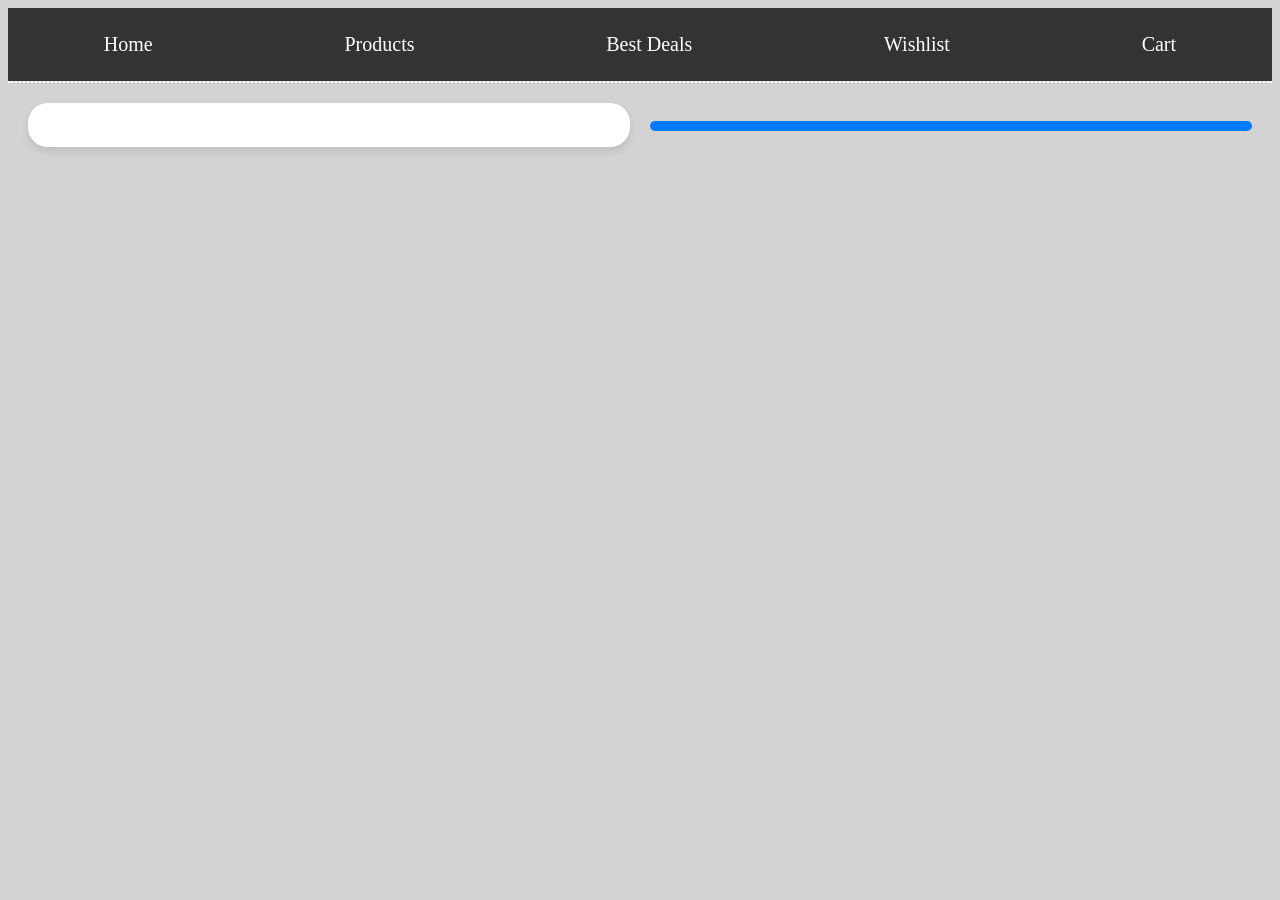
<file: COS_216/PA2/view.html>
<!-- Gift Mohuba u23545527 -->
<!DOCTYPE html>
<html lang="en">
    <head>
        <meta charset="UTF-8">
        <meta name="viewport" content="width=device-width, initial-scale=1.0">
        <title>View</title>
        <link rel="stylesheet" type="text/css" href="../PA2/css/main.css">
        <link rel="stylesheet" type="text/css" href="../PA2/css/view.css">
        <script src="../PA2/js/view.js" defer></script>

    </head>

    <body>

        <div class="top_box">
            <a href="../../index.html">Home</a>
            <a href="produsts.html" >Products</a>
            <a href="deals.html" >Best Deals</a>
            <a href="wishlist.html" >Wishlist</a>
            <a href="cart.html" >Cart</a>

            <!-- <div class="search">
              <form action="/action_page.php">
                <input type="text" placeholder="Search..." name="search">
                <button type="submit" disabled>
                    🔍
                </button>
              </form>
            </div> -->

        </div>

        <div class="products">
            <div class="product-holder">
                
                
            </div>

            <div class="product-info">
                <p class="description"></p>
                <ul class="extra-details">
                    <li></li>
                    
                </ul>
            </div>

            
            
        </div>
    </body>
</html>
</file>
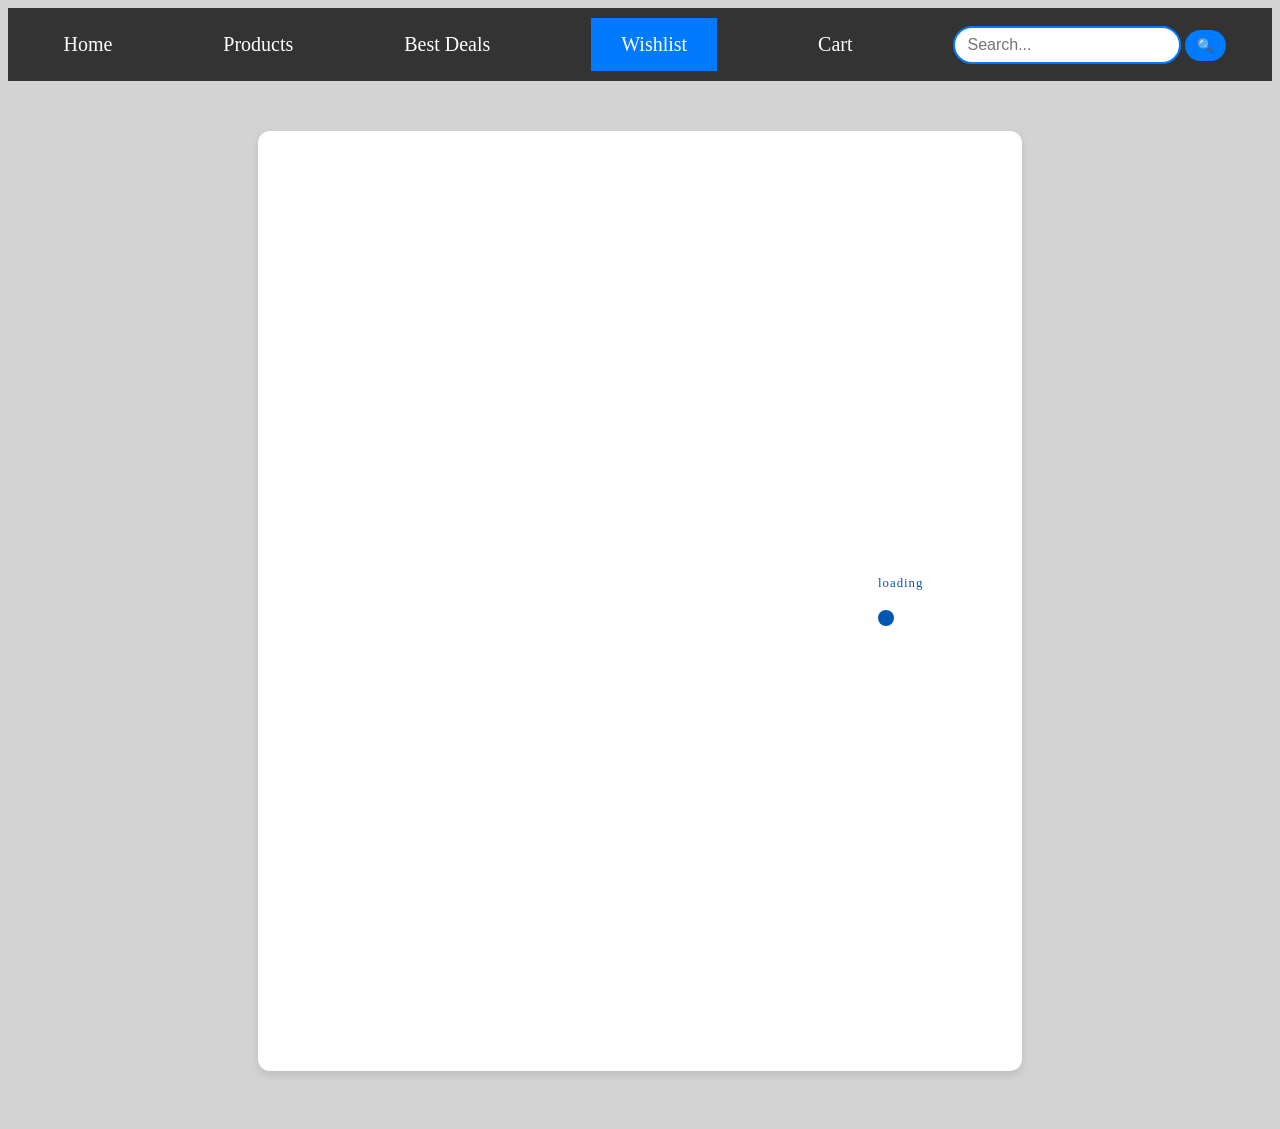
<file: COS_216/PA2/wishlist.html>
<!--Gift Mohuba 23545527-->
<!DOCTYPE html>
<html lang="en">
    <head>
        <meta charset="UTF-8">
        <meta name="viewport" content="width=device-width, initial-scale=1.0">
        <title>wishlist</title>
        <link rel="stylesheet" type="text/css" href="../PA2/css/main.css">
        <link rel="stylesheet" type="text/css" href="../PA2/css/wishlist.css">
        <script src="../PA2/js/wishlist.js" defer></script>
    </head>

    <body>

        <div class="top_box">
            <a href="../../index.html">Home</a>
            <a href="produsts.html" >Products</a>
            <a href="deals.html" >Best Deals</a>
            <a href="wishlist.html" class="active" >Wishlist</a>
            <a href="cart.html" >Cart</a>

            <div class="search">
              <form action="/action_page.php">
                <input type="text" placeholder="Search..." name="search">
                <button type="submit" disabled>
                    🔍
                </button>
              </form>
            </div>

        </div>

        <div class="wishlist-container">
            <div class="loader-container">
                <div class="loader">
                  <span class="loader-text">loading</span>
                  <span class="load"></span>
                </div>
            </div>
        </div>
    
    </body>
</html>
</file>
<file: COS_216/PA1/css/main.css>
body {
    background-color: lightgray;
    display: flex;
    flex-direction: column;
}
.top_box {
    display: flex;
    justify-content: space-around;
    background-color: #333;
    padding: 10px 0;
    position: static;
}
.top_box a {
    color: white;
    text-decoration: wavy;
    padding: 15px 10px;
    font-size: 20px;
}
.top_box a:hover {
    background-color: #575757;
    text-decoration: underline;
}
.top_box a.active {
    background-color: #007bff;
    color: white;
    padding: 15px 30px;
}
.search {
    display: flex;
    align-items: center;
}

.search input[type="text"] {
    padding: 8px 12px;
    border: 2px solid #007bff;
    border-radius: 20px;
    outline: none;
    font-size: 16px;
}

.search button {
    background-color: #007bff;
    color: white;
    border: none;
    padding: 8px 12px;
    border-radius: 20px;
    cursor: pointer;
}

.search button:hover {
    background-color: #0056b3;
}
/*from here going down must be moved to product css*/
.info-btn {
    background-color: lightgray; 
    color: white; 
    border: 2px solid #0056b3; 
    border-radius: 25px; 
    padding: 5px 10px;
    font-size: 16px;
    font-weight: bold;
    cursor: pointer;
    transition: background-color 0.3s ease, transform 0.2s ease;
    box-shadow: 0 4px 8px rgba(0, 0, 0, 0.1); 
    margin-top: 10px;
}

.info-btn:hover {
    background-color: #0056b3; 
    transform: scale(1.05); 
}

.info-btn:active {
    transform: scale(0.98); 
}
</file>
<file: COS_216/PA1/css/products.css>
/* Gift Mohuba 23545527*/

@import url('https://fonts.googleapis.com/css2?family=Roboto:wght@400;700&display=swap');

body {
    font-family: 'Roboto', sans-serif;
}

.filters {
    background-color: #007bff;
    text-align: center;
    align-items: center;
    border-radius: 50px;
    width: 850px;
    padding: 10px;
    margin: 20px auto;
  }

  .filter-group {
    display: flex;
    justify-content: space-around;
  }
  
  .filter-range { 
    accent-color: lightgray; 
  }
  
  .filter-range::-webkit-slider-thumb {
    border: 2px solid #0056b3;
    width: 20px;
    height: 10px;
    border-radius: 50%; 
    cursor: pointer;
  }

  #category {
    border-radius: 70px;
    /*font size*/
  }

  #sort-options {
    border-radius: 70px;
  }
  
  .products {
    border-top: 2px dotted white; 
  }
  
  .products {
    display: grid;
    grid-template-columns: repeat(2, 1fr);
    gap: 20px;
    padding: 20px;
    background-color: lightgray;
  }

  .product-holder {
    background: white;
    padding: 20px;
    border-radius: 20px;
    box-shadow: 0 4px 8px rgba(0, 0, 0, 0.1);
    text-align: center;
    transition: transform 0.2s ease-in-out;
  }
  
  .product-holder:hover {
    transform: scale(1.05);
  }
  .product-actios {
    display: flex;
    justify-content: center;
    gap: 10px;
  }

  .wishlist-btn, .cart-btn {
    padding: 8px 12px;
    border: none;
    border-radius: 20px;
    cursor: pointer;
    font-size: 14px;
  }

  .wishlist-btn {
    background: #ff4d4d;
    color: white;
}

.cart-btn {
    background: #007bff;
    color: white;
}

.wishlist-btn:hover {
    background: #ff1a1a;
}

.cart-btn:hover {
    background: #0056b3;
}

.product-image {
    width: 100%;
    height: 200px;
    object-fit:scale-down;
    border-radius: 10px;
}

h3 {
    font-size: 25px;
    margin: 10px 0;
    color: #333;
}

p {
    font-size: 18px;
    color: #007bff;
}

.info-btn {
    background-color: lightgray; 
    color: white; 
    border: 2px solid #0056b3; 
    border-radius: 25px; 
    padding: 5px 10px;
    font-size: 16px;
    font-weight: bold;
    cursor: pointer;
    transition: background-color 0.3s ease, transform 0.2s ease;
    box-shadow: 0 4px 8px rgba(0, 0, 0, 0.1); 
    margin-top: 10px;
}

.info-btn:hover {
    background-color: #0056b3; 
    transform: scale(1.05); 
}

.info-btn:active {
    transform: scale(0.98); 
}
</file>
<file: COS_216/PA1/css/cart.css>
/*Gift Mohuba 23545527*/
.cart-page {
    display: flex;
    flex-direction: column;
    align-items: center;
    padding: 20px;
    background-color: #f0f0f0;
    font-family: Arial, sans-serif;
}

.cart-container {
    width: 80%;
    background: white;
    padding: 20px;
    border-radius: 20px;
    box-shadow: 0 4px 8px rgba(0, 0, 0, 0.1);
}

.cart-title {
    text-align: center;
    color: #0056b3;
    font-size: 2rem;
    margin-bottom: 20px;
}

.cart-item {
    display: grid;
    grid-template-columns: 100px 1fr 1fr 1fr 1fr 100px;
    align-items: center;
    gap: 20px;
    padding: 10px 0;
    border-bottom: 1px solid #ccc;
}

.cart-item img {
    width: 100px;
    height: 100px;
    object-fit: cover;
    border-radius: 10px;
}

.cart-item h3 {
    color: #333;
    font-size: 1.2rem;
}

.cart-item p {
    color: #007bff;
    font-weight: bold;
}

.cart-item .quantity {
    text-align: center;
}

.remove-btn {
    background: #ff4c4c;
    color: white;
    border: none;
    padding: 8px 12px;
    border-radius: 10px;
    cursor: pointer;
    transition: background 0.2s;
}

.remove-btn:hover {
    background: #cc0000;
}

.cart-summary {
    text-align : right;
    margin-top: 20px;
}

.cart-summary p {
    font-size: 1.2rem;
    color: #333;
}

.checkout-btn {
    background: #007bff;
    color: white;
    border: none;
    padding: 12px 24px;
    border-radius: 20px;
    font-size: 1.2rem;
    cursor: pointer;
    transition: background 0.2s;
}

.checkout-btn:hover {
    background: #0056b3;
}
</file>
<file: COS_216/PA1/css/deals.css>
/*Gift Mohuba 23545527*/

@import url('https://fonts.googleapis.com/css2?family=Poppins:wght@300;400;600&display=swap');

body {
    font-family: 'Poppins', sans-serif;
}

body {
    background-color: lightgray;
    display: flex;
    flex-direction: column;
}
.banner{
    text-align: center;
    text-decoration: underline;
    font-style: italic;
    font-size: x-large;
}
.products {
    display: grid;
    grid-template-columns: repeat(2, 1fr);
    gap: 20px;
    padding: 20px;
    background-color: lightgray;
}
.product-holder {
    background: white;
    padding: 20px;
    border-radius: 20px;
    box-shadow: 0 4px 8px rgba(0, 0, 0, 0.1);
    text-align: center;
    transition: transform 0.2s ease-in-out;
}
.product-holder:hover {
    transform: scale(1.05);
}
.product-actios {
    display: flex;
    justify-content: center;
    gap: 10px;
}
.wishlist-btn, .cart-btn {
    padding: 8px 12px;
    border: none;
    border-radius: 20px;
    cursor: pointer;
    font-size: 14px;
  }
  .wishlist-btn {
    background: #ff4d4d;
    color: white;
}

.cart-btn {
    background: #007bff;
    color: white;
}

.wishlist-btn:hover {
    background: #ff1a1a;
}

.cart-btn:hover {
    background: #0056b3;
}

.product-image {
    width: 100%;
    height: 200px;
    object-fit:scale-down;
    border-radius: 10px;
}
h3 {
    font-size: 25px;
    margin: 10px 0;
    color: #333;
}
p {
    font-size: 18px;
    color: #007bff;
}
.initial-price {
    text-decoration: line-through;
    color: gray;
    font-size: 1rem;
    margin-right: 10px;
}

.final-price {
    color: #0056b3; 
    font-size: 1.2rem;
    font-weight: bold;
}

.discount {
    color: #007bff; 
    background-color: #f0f8ff; 
    display: inline-block;
    padding: 5px 10px;
    border-radius: 10px;
    font-size: 0.9rem;
    font-weight: bold;
    margin-top: 5px;
}
</file>
<file: COS_216/PA1/css/view.css>
/*Gift Mohuba 23545527*/
.products {
    border-top: 2px dotted white; 
  }
  .products {
    display: grid;
    grid-template-columns: repeat(2, 1fr);
    gap: 20px;
    padding: 20px;
    background-color: lightgray;
  }

  .product-holder {
    background: white;
    padding: 20px;
    border-radius: 20px;
    box-shadow: 0 4px 8px rgba(0, 0, 0, 0.1);
    text-align: center;
    transition: transform 0.2s ease-in-out;
  }
  
  .product-holder:hover {
    transform: scale(1.05);
  }
  .product-actios {
    display: flex;
    justify-content: center;
    gap: 10px;
  }
  .wishlist-btn, .cart-btn {
    padding: 8px 12px;
    border: none;
    border-radius: 20px;
    cursor: pointer;
    font-size: 14px;
  }
  .wishlist-btn {
    background: #ff4d4d;
    color: white;
}

.cart-btn {
    background: #007bff;
    color: white;
}

.wishlist-btn:hover {
    background: #ff1a1a;
}

.cart-btn:hover {
    background: #0056b3;
}

.product-image {
    width: 100%;
    height: 200px;
    object-fit:scale-down;
    border-radius: 10px;
}
h3 {
    font-size: 25px;
    margin: 10px 0;
    color: #333;
}
p {
    font-size: 18px;
    color: #007bff;
}

.info-btn {
    background-color: lightgray; 
    color: white; 
    border: 2px solid #0056b3; 
    border-radius: 25px; 
    padding: 5px 10px;
    font-size: 16px;
    font-weight: bold;
    cursor: pointer;
    transition: background-color 0.3s ease, transform 0.2s ease;
    box-shadow: 0 4px 8px rgba(0, 0, 0, 0.1); 
    margin-top: 10px;
}

.info-btn:hover {
    background-color: #0056b3; 
    transform: scale(1.05); 
}

.info-btn:active {
    transform: scale(0.98); 
}

.description {
    font-size: 22px;
    color: #333;
    margin-bottom: 10px;
}

.extra-details {
    list-style: none;
    padding: 0;
}

.extra-details li {
    background: #007bff;
    color: white;
    padding: 5px 10px;
    margin-bottom: 5px;
    border-radius: 5px;
}
</file>
<file: COS_216/PA1/css/wishlist.css>
/*Gift Mohuba 23545527*/
.wishlist-container {
    
    margin: 50px 250px;
    padding: 20px;
    background: #ffffff;
    border-radius: 12px;
    box-shadow: 0 4px 8px rgba(0, 0, 0, 0.1);
}

.wishlist-title {
    text-align: center;
    font-size: 2rem;
    color: #1e3a5f;
    margin-bottom: 20px;
}

.wishlist-item {
    display: flex;
    align-items: center;
    justify-content: space-between;
    background: #e0e7ef;
    margin-bottom: 15px;
    padding: 15px;
    border-radius: 8px;
    transition: transform 0.2s ease-in-out;
}

.wishlist-item:hover {
    transform: scale(1.02);
}

.wishlist-item img {
    width: 80px;
    height: 80px;
    object-fit: cover;
    border-radius: 8px;
}

.wishlist-item-info {
    flex-grow: 1;
    margin-left: 15px;
}

.wishlist-item-title {
    font-size: 1.2rem;
    font-weight: bold;
}

.wishlist-item-price {
    color: #1e3a5f;
    font-size: 1rem;
}

.remove-btn {
    background: #ff4c4c;
    color: white;
    border: none;
    padding: 8px 12px;
    border-radius: 8px;
    cursor: pointer;
    font-size: 0.9rem;
    transition: background 0.2s;
}

.remove-btn:hover {
    background: #e03b3b;
}
</file>
<file: COS_216/PA2/css/main.css>
/*Gift Mohuba 23545527*/
body {
    background-color: lightgray;
    display: flex;
    flex-direction: column;
}
.top_box {
    display:flex;
    justify-content: space-around;
    background-color: #333;
    padding: 10px 0;
    position: static;
}
.top_box a {
    color: white;
    text-decoration: wavy;
    padding: 15px 10px;
    font-size: 20px;
}
.top_box a:hover {
    background-color: #575757;
    text-decoration: underline;
}
.top_box a.active {
    background-color: #007bff;
    color: white;
    padding: 15px 30px;
}
.search {
    display: flex;
    align-items: center;
}

.search input[type="text"] {
    padding: 8px 12px;
    border: 2px solid #007bff;
    border-radius: 20px;
    outline: none;
    font-size: 16px;
}

.search button {
    background-color: #007bff;
    color: white;
    border: none;
    padding: 8px 12px;
    border-radius: 20px;
    cursor: pointer;
}

.search button:hover {
    background-color: #0056b3;
}
/*from here going down must be moved to product css*/
.info-btn {
    background-color: lightgray; 
    color: white; 
    border: 2px solid #0056b3; 
    border-radius: 25px; 
    padding: 5px 10px;
    font-size: 16px;
    font-weight: bold;
    cursor: pointer;
    transition: background-color 0.3s ease, transform 0.2s ease;
    box-shadow: 0 4px 8px rgba(0, 0, 0, 0.1); 
    margin-top: 10px;
}

.info-btn:hover {
    background-color: #0056b3; 
    transform: scale(1.05); 
}

.info-btn:active {
    transform: scale(0.98); 
}

.loader {
    width: 80px;
    height: 50px;
    position: relative;
    justify-content: center;
  }
  
  .loader-container {
    display: flex;
    justify-content: center; 
    align-items: center; 
    height: 100vh; 
    width: 100vw; 
  }
  
  
  .loader-text {
    position: absolute;
    top: 0;
    padding: 0;
    margin: 0;
    color: #0056b3;
    animation: text_713 3.5s ease both infinite;
    font-size: .8rem;
    letter-spacing: 1px;
  }
  
  .load {
    background-color: #0056b3;
    border-radius: 50px;
    display: block;
    height: 16px;
    width: 16px;
    bottom: 0;
    position: absolute;
    transform: translateX(64px);
    animation: loading_713 3.5s ease both infinite;
    justify-content: center;
  }
  
  .load::before {
    position: relative;
    content: "";
    width: 100%;
    height: 100%;
    background-color: #D1C2FF;
    border-radius: inherit;
    animation: loading2_713 3.5s ease both infinite;
  }
  
  @keyframes text_713 {
    0% {
      letter-spacing: 1px;
      transform: translateX(0px);
    }
  
    40% {
      letter-spacing: 2px;
      transform: translateX(26px);
    }
  
    80% {
      letter-spacing: 1px;
      transform: translateX(32px);
    }
  
    90% {
      letter-spacing: 2px;
      transform: translateX(0px);
    }
  
    100% {
      letter-spacing: 1px;
      transform: translateX(0px);
    }
  }
  
  @keyframes loading_713 {
    0% {
      width: 16px;
      transform: translateX(0px);
    }
  
    40% {
      width: 100%;
      transform: translateX(0px);
    }
  
    80% {
      width: 16px;
      transform: translateX(64px);
    }
  
    90% {
      width: 100%;
      transform: translateX(0px);
    }
  
    100% {
      width: 16px;
      transform: translateX(0px);
    }
  }
  
  @keyframes loading2_713 {
    0% {
      transform: translateX(0px);
      width: 16px;
    }
  
    40% {
      transform: translateX(0%);
      width: 80%;
    }
  
    80% {
      width: 100%;
      transform: translateX(0px);
    }
  
    90% {
      width: 80%;
      transform: translateX(15px);
    }
  
    100% {
      transform: translateX(0px);
      width: 16px;
    }
  }
</file>
<file: COS_216/PA2/css/cart.css>
/*Gift Mohuba 23545527*/
.cart-page {
    display: flex;
    flex-direction: column;
    align-items: center;
    padding: 20px;
    background-color: #f0f0f0;
    font-family: Arial, sans-serif;
}

.cart-container {
    width: 80%;
    background: white;
    padding: 20px;
    border-radius: 20px;
    box-shadow: 0 4px 8px rgba(0, 0, 0, 0.1);
}

.cart-title {
    text-align: center;
    color: #0056b3;
    font-size: 2rem;
    margin-bottom: 20px;
}

.cart-item {
    display: grid;
    grid-template-columns: 100px 1fr 1fr 1fr 1fr 100px;
    align-items: center;
    gap: 20px;
    padding: 10px 0;
    border-bottom: 1px solid #ccc;
}

.cart-item img {
    width: 100px;
    height: 100px;
    object-fit: cover;
    border-radius: 10px;
}

.cart-item h3 {
    color: #333;
    font-size: 1.2rem;
}

.cart-item p {
    color: #007bff;
    font-weight: bold;
}

.cart-item .quantity {
    text-align: center;
}

.remove-btn {
    background: #ff4c4c;
    color: white;
    border: none;
    padding: 8px 12px;
    border-radius: 10px;
    cursor: pointer;
    transition: background 0.2s;
}

.remove-btn:hover {
    background: #cc0000;
}

.cart-summary {
    text-align : right;
    margin-top: 20px;
}

.cart-summary p {
    font-size: 1.2rem;
    color: #333;
}

.checkout-btn {
    background: #007bff;
    color: white;
    border: none;
    padding: 12px 24px;
    border-radius: 20px;
    font-size: 1.2rem;
    cursor: pointer;
    transition: background 0.2s;
}

.checkout-btn:hover {
    background: #0056b3;
}
</file>
<file: COS_216/PA2/css/deals.css>
/*Gift Mohuba 23545527*/

@import url('https://fonts.googleapis.com/css2?family=Poppins:wght@300;400;600&display=swap');

body {
    font-family: 'Poppins', sans-serif;
}

body {
    background-color: lightgray;
    display: flex;
    flex-direction: column;
}
.banner{
    text-align: center;
    text-decoration: underline;
    font-style: italic;
    font-size: x-large;
}
.products {
    display: grid;
    grid-template-columns: repeat(2, 1fr);
    gap: 20px;
    padding: 20px;
    background-color: lightgray;
}
.product-holder {
    background: white;
    padding: 20px;
    border-radius: 20px;
    box-shadow: 0 4px 8px rgba(0, 0, 0, 0.1);
    text-align: center;
    transition: transform 0.2s ease-in-out;
}
.product-holder:hover {
    transform: scale(1.05);
}
.product-actios {
    display: flex;
    justify-content: center;
    gap: 10px;
}
.wishlist-btn, .cart-btn {
    padding: 8px 12px;
    border: none;
    border-radius: 20px;
    cursor: pointer;
    font-size: 14px;
  }
  .wishlist-btn {
    background: #ff4d4d;
    color: white;
}

.cart-btn {
    background: #007bff;
    color: white;
}

.wishlist-btn:hover {
    background: #ff1a1a;
}

.cart-btn:hover {
    background: #0056b3;
}

.product-image {
    width: 100%;
    height: 200px;
    object-fit:scale-down;
    border-radius: 10px;
}
h3 {
    font-size: 25px;
    margin: 10px 0;
    color: #333;
}
p {
    font-size: 18px;
    color: #007bff;
}
.initial-price {
    text-decoration: line-through;
    color: gray;
    font-size: 1rem;
    margin-right: 10px;
}

.final-price {
    color: #0056b3; 
    font-size: 1.2rem;
    font-weight: bold;
}

.discount {
    color: #007bff; 
    background-color: #f0f8ff; 
    display: inline-block;
    padding: 5px 10px;
    border-radius: 10px;
    font-size: 0.9rem;
    font-weight: bold;
    margin-top: 5px;
      
}
</file>
<file: COS_216/PA2/css/products.css>
/* Gift Mohuba 23545527*/

@import url('https://fonts.googleapis.com/css2?family=Roboto:wght@400;700&display=swap');

body {
    font-family: 'Roboto', sans-serif;
}

.filters {
    background-color: #007bff;
    
    text-align: center;
    align-items: center;
    border-radius: 50px;
    padding: 10px;
    margin: 20px auto;
  }

  /* .filter-group,.currency-filter {
    display: flex;
    justify-content: space-around;
  } */
  
.filter-group, .currency-filter {

  display: flex;
  flex-wrap: wrap; 
  gap: 10px; 
  align-items: center; 
  width: auto; 
  max-width: 100%; 
}

  
  .filter-range { 
    accent-color: lightgray; 
  }
  
  .filter-range::-webkit-slider-thumb {
    border: 2px solid #0056b3;
    width: 20px;
    height: 10px;
    border-radius: 50%; 
    cursor: pointer;
  }

  #currency{
    border-radius: 70px;
  }
  #category {
    border-radius: 70px;
    /*font size*/
  }

  #sort-options {
    border-radius: 70px;
  }
  
  .products {
    border-top: 2px dotted white; 
  }
  
  .products {
    display: grid;
    grid-template-columns: repeat(2, 1fr);
    gap: 20px;
    padding: 20px;
    background-color: lightgray;
  }

  .product-holder {
    background: white;
    padding: 20px;
    border-radius: 20px;
    box-shadow: 0 4px 8px rgba(0, 0, 0, 0.1);
    text-align: center;
    transition: transform 0.2s ease-in-out;
  }
  
  .product-holder:hover {
    transform: scale(1.05);
  }
  .product-actios {
    display: flex;
    justify-content: center;
    gap: 10px;
  }

  .wishlist-btn, .cart-btn {
    padding: 8px 12px;
    border: none;
    border-radius: 20px;
    cursor: pointer;
    font-size: 14px;
  }

  .wishlist-btn {
    background: #ff4d4d;
    color: white;
}

.cart-btn {
    background: #007bff;
    color: white;
}

.wishlist-btn:hover {
    background: #ff1a1a;
}

.cart-btn:hover {
    background: #0056b3;
}

.product-image {
    width: 100%;
    height: 200px;
    object-fit:scale-down;
    border-radius: 10px;
}

h3 {
  font-size: 25px;
  margin: 10px 0;
  color: #333;
}

p {
  font-size: 18px;
  color: #007bff;
}

.info-btn {
  background-color: lightgray; 
  color: white; 
  border: 2px solid #0056b3; 
  border-radius: 25px; 
  padding: 5px 10px;
  font-size: 16px;
  font-weight: bold;
  cursor: pointer;
  transition: background-color 0.3s ease, transform 0.2s ease;
  box-shadow: 0 4px 8px rgba(0, 0, 0, 0.1); 
  margin-top: 10px;
}

.info-btn:hover {
  background-color: #0056b3; 
  transform: scale(1.05); 
}

.info-btn:active {
  transform: scale(0.98); 
}
 
#notFound{
  color: #007bff;
}
</file>
<file: COS_216/PA2/css/view.css>
/*Gift Mohuba 23545527*/
.products {
    border-top: 2px dotted white; 
  }
  .products {
    display: grid;
    grid-template-columns: repeat(2, 1fr);
    gap: 20px;
    padding: 20px;
    background-color: lightgray;
  }

  .product-holder {
    background: white;
    padding: 20px;
    border-radius: 20px;
    box-shadow: 0 4px 8px rgba(0, 0, 0, 0.1);
    text-align: center;
    transition: transform 0.2s ease-in-out;
  }
  
  .product-holder:hover {
    transform: scale(1.05);
  }
  .product-actios {
    display: flex;
    justify-content: center;
    gap: 10px;
  }
  /* .wishlist-btn, .cart-btn {
    padding: 8px 12px;
    border: none;
    border-radius: 20px;
    cursor: pointer;
    font-size: 14px;
  }
  .wishlist-btn {
    background: #ff4d4d;
    color: white;
}

.cart-btn {
    background: #007bff;
    color: white;
}

.wishlist-btn:hover {
    background: #ff1a1a;
}

.cart-btn:hover {
    background: #0056b3;
} */

.product-image {
    width: 100%;
    height: 200px;
    object-fit:scale-down;
    border-radius: 10px;
}
h3 {
    font-size: 25px;
    margin: 10px 0;
    color: #333;
}
p {
    font-size: 18px;
    color: #007bff;
}

/* .info-btn {
    background-color: lightgray; 
    color: white; 
    border: 2px solid #0056b3; 
    border-radius: 25px; 
    padding: 5px 10px;
    font-size: 16px;
    font-weight: bold;
    cursor: pointer;
    transition: background-color 0.3s ease, transform 0.2s ease;
    box-shadow: 0 4px 8px rgba(0, 0, 0, 0.1); 
    margin-top: 10px;
}

.info-btn:hover {
    background-color: #0056b3; 
    transform: scale(1.05); 
}

.info-btn:active {
    transform: scale(0.98); 
} */

.description {
    font-size: 18px;
    color: #333;
    margin-bottom: 10px;
}

.extra-details {
    list-style: none;
    padding: 0;
}

.extra-details li {
    background: #007bff;
    color: white;
    padding: 5px 10px;
    margin-bottom: 5px;
    border-radius: 5px;
}
</file>
<file: COS_216/PA2/css/wishlist.css>
/*Gift Mohuba 23545527*/
.wishlist-container {
    
    margin: 50px 250px;
    padding: 20px;
    background: #ffffff;
    border-radius: 12px;
    box-shadow: 0 4px 8px rgba(0, 0, 0, 0.1);
}

.wishlist-title {
    text-align: center;
    font-size: 2rem;
    color: #1e3a5f;
    margin-bottom: 20px;
}

.wishlist-item {
    display: flex;
    align-items: center;
    justify-content: space-between;
    background: #e0e7ef;
    margin-bottom: 15px;
    padding: 15px;
    border-radius: 8px;
    transition: transform 0.2s ease-in-out;
}

.wishlist-item:hover {
    transform: scale(1.02);
}

.wishlist-item img {
    width: 80px;
    height: 80px;
    object-fit: cover;
    border-radius: 8px;
}

.wishlist-item-info {
    flex-grow: 1;
    margin-left: 15px;
}

.wishlist-item-title {
    font-size: 1.2rem;
    font-weight: bold;
}

.wishlist-item-price {
    color: #1e3a5f;
    font-size: 1rem;
}

.remove-btn {
    background: #ff4c4c;
    color: white;
    border: none;
    padding: 8px 12px;
    border-radius: 8px;
    cursor: pointer;
    font-size: 0.9rem;
    transition: background 0.2s;
}

.remove-btn:hover {
    background: #e03b3b;
}

.cart-btn {
    
    color: white;
    background-color: lightgray; 
    color: white; 
    border: 2px solid #0056b3; 
    border-radius: 8px; 
    padding: 5px 10px;
    font-size: 16px;
    
    cursor: pointer;
    transition: background-color 0.3s ease, transform 0.2s ease;
    box-shadow: 0 4px 8px rgba(0, 0, 0, 0.1); 
    margin-top: 10px;
}

.cart-btn:hover {
    background: #0056b3;
}
</file>
